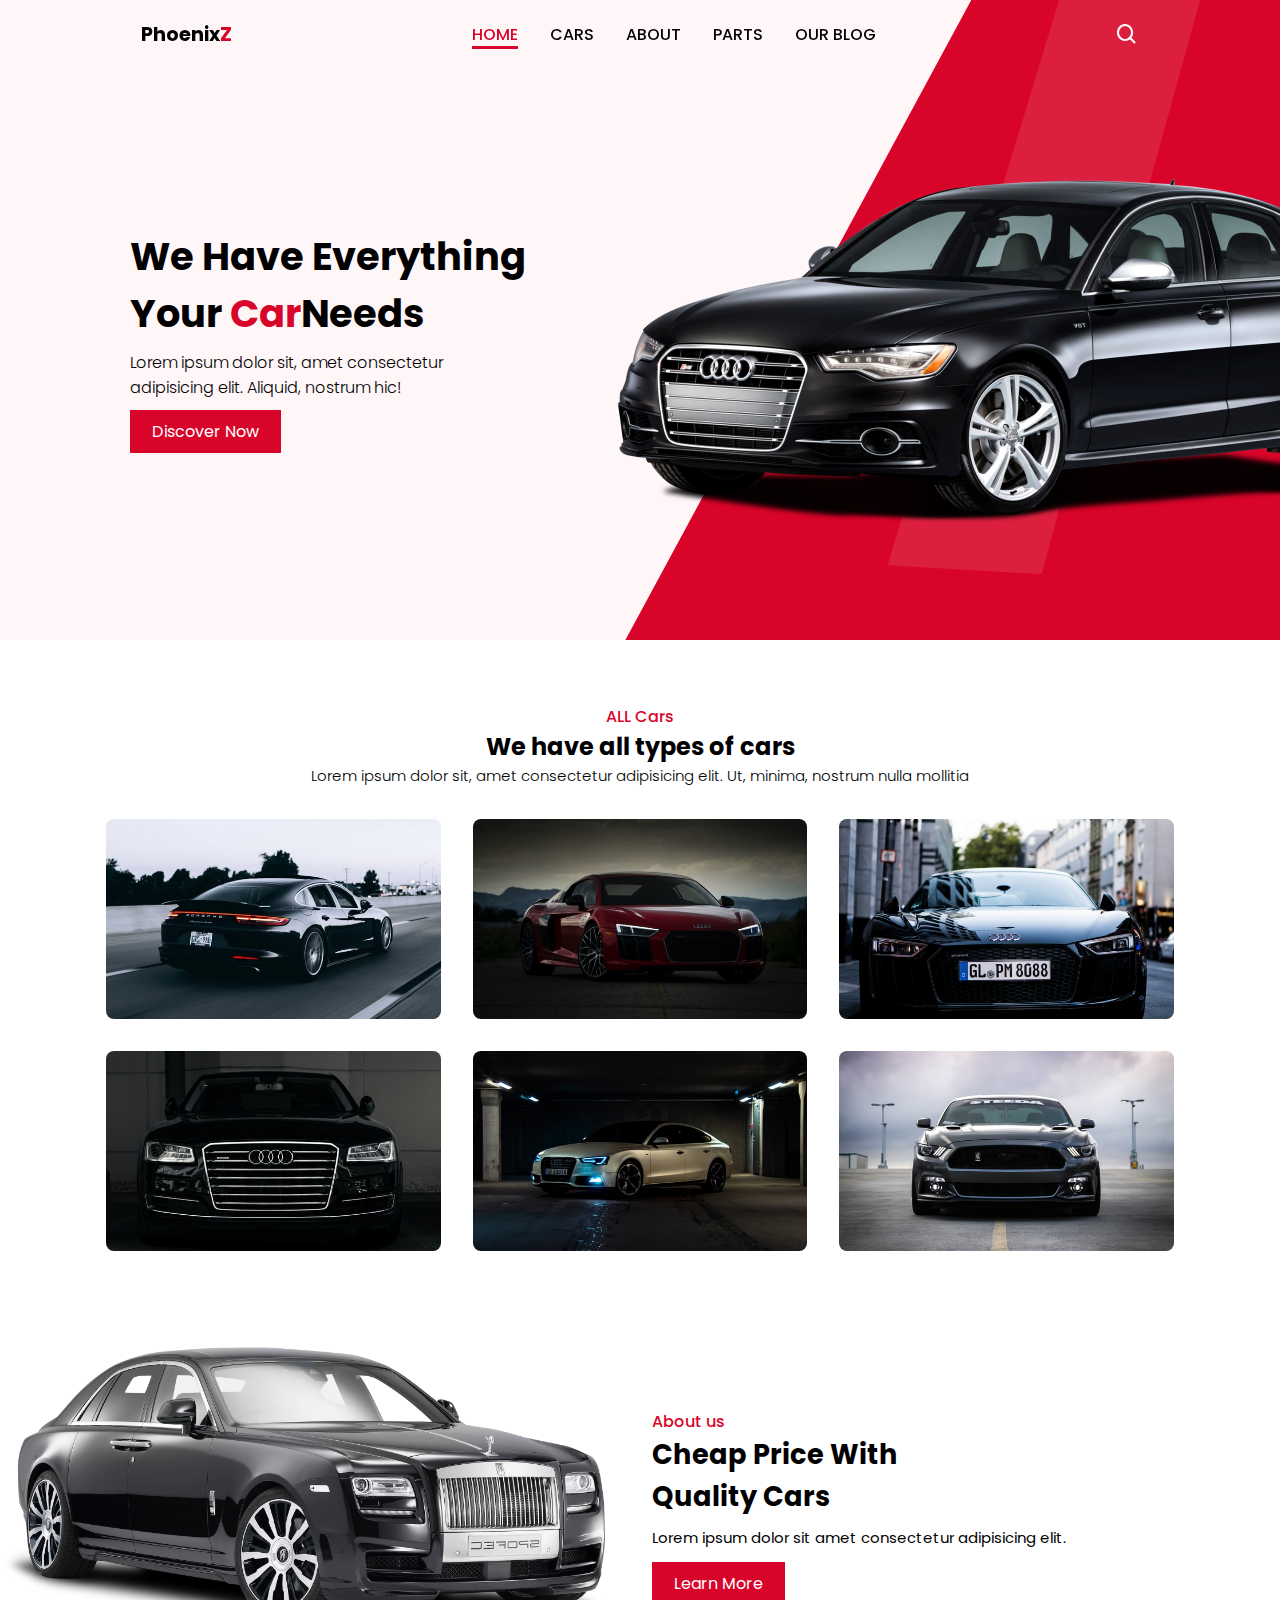
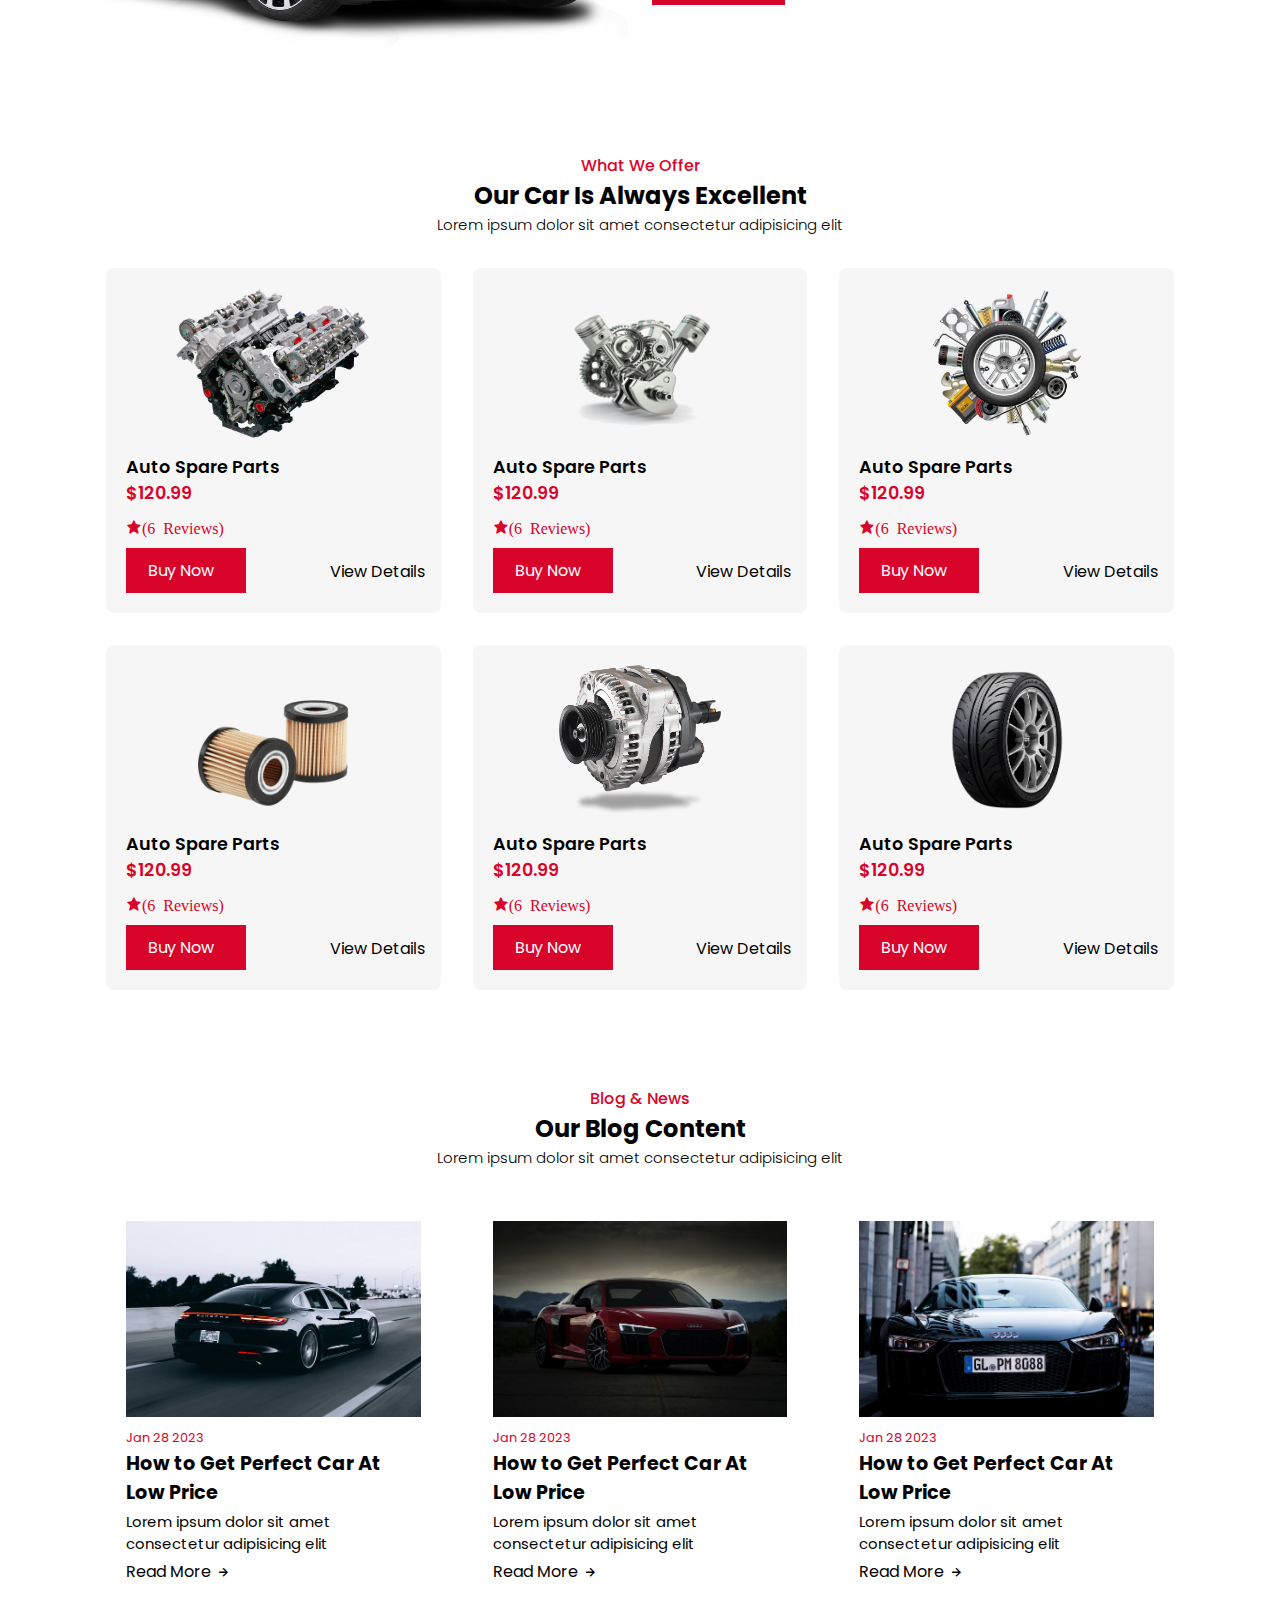
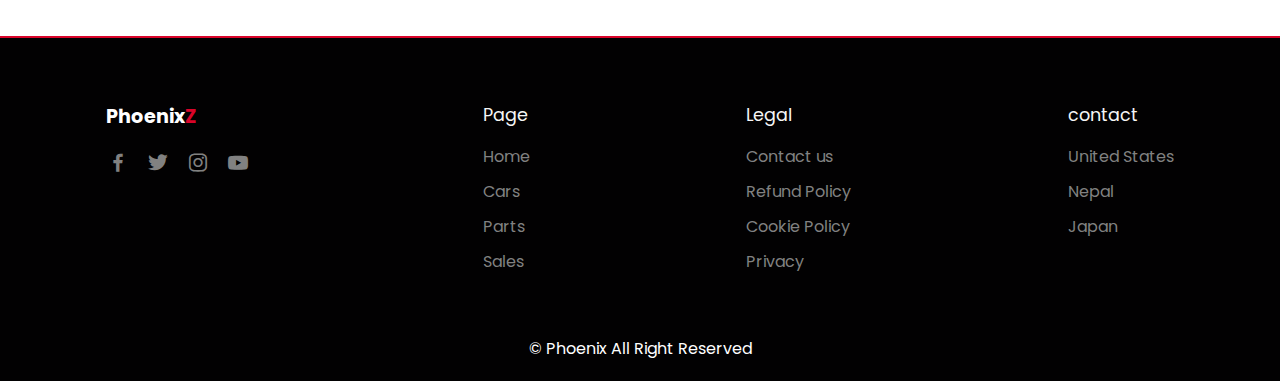
<file: weekly task/html final car website/index.html>
<!DOCTYPE html>
<html lang="en">
<head>
    <meta charset="UTF-8">
    <meta http-equiv="X-UA-Compatible" content="IE=edge">
    <meta name="viewport" content="width=device-width, initial-scale=1.0">
    <title>Car Sale Website</title>
    <!--Link To CSS-->
    <link rel="stylesheet" href="style.css">
    <!--box icon-->
    <link href='https://unpkg.com/boxicons@2.1.4/css/boxicons.min.css' rel='stylesheet'>
</head>
<body>
    <!--Nav Bar-->
    <header>
        <!--Nav Container-->
        <div class="nav container">
            <!--Menu Icon-->
            <i class='bx bx-menu' id="menu-icon"></i>
            <!--Logo-->
            <a href="" class="logo">Phoenix<span>Z</span></a>
            <!--Nav List-->
            <ul class="navbar">
                <li><a href="index.html" class="active">Home</a></li>
                <li><a href="page 2 (cars section).html">Cars</a></li>
                <li><a href="about page3.html">About</a></li>
                <li><a href="parts page4.html">Parts</a></li>
                <li><a href="blog page5.html">Our Blog</a></li>
            </ul>
            <!--Search Icon-->
            <i class='bx bx-search' id="search-icon" ></i>
            <!--search Box-->
            <div class="search-box container">
                <input type="search" name="" id="" placeholder="Search Here....">
            </div>
        </div>
    </header>
    <!--Home-->
    <section class="home" id="home">
        <div class="home-text">
            <h1>We Have Everything <br>Your <span>Car</span>Needs</h1>
            <p>Lorem ipsum dolor sit, amet consectetur <br> adipisicing elit. Aliquid, nostrum hic! </p>
            <!--Home Button-->
            <a href="#" class="btn">Discover Now</a> 
        </div>
    </section>
        <!-- Cars Section-->
        <section class="cars" id="cars">
            <div class="heading">
                <span>ALL Cars</span>
                <h2>We have all types of cars</h2>
                <p>Lorem ipsum dolor sit, amet consectetur adipisicing elit. Ut, minima, nostrum nulla mollitia</p>
            </div>
            <!--Cars Container-->
            <div class="cars-container container">
            <!--Box 1-->
            <div class="box">
                <a href="car1.jpg"><img src="car1.jpg" alt=""></a>
                <h2>Porche Car</h2>
            </div>
            <!--Box 2-->
            <div class="box">
                <a href="car2.jpg"><img src="car2.jpg" alt=""></a>
                <h2>Porche Car</h2>
            </div>
            <!--Box 3-->
            <div class="box">
                <a href="car3.jpg"><img src="car3.jpg" alt=""></a>
                <h2>Porche Car</h2>
            </div>
            <!--Box 4-->
            <div class="box">
                <a href="car4.jpg"><img src="car4.jpg" alt=""></a>
                <h2>Porche Car</h2>
            </div>
            <!--Box 5-->
            <div class="box">
                <a href="car5.jpg"><img src="car5.jpg" alt=""></a>
                <h2>Porche Car</h2>
            </div>
            <!--Box 6-->
            <div class="box">
                <a href="car6.jpg"><img src="car6.jpg" alt=""></a>
                <h2>Porche Car</h2>
            </div>
            </div>
        </section>
    <!--About-->
    <section class="about conatiner" id="about">
        <div class="about-img">
            <img src="about.png" alt="">
        </div>
        <div class="about-text">
            <span>About us</span>
            <h2>Cheap Price With<br>Quality Cars</h2>
            <p>Lorem ipsum dolor sit amet consectetur adipisicing elit.</p>
            <!--About Button-->
            <a href="When it comes to purchasing a car.docx" class="btn">Learn More</a>
        </div>
    </section>
    <!--Parts Section-->
    <section class="parts" id="parts">
        <div class="heading">
            <span>What We Offer</span>
            <h2>Our Car Is Always Excellent</h2>
            <p>Lorem ipsum dolor sit amet consectetur adipisicing elit</p>
        </div>
        <!--Parts Container-->
        <div class="parts-container container">
            <!--Box 1-->
            <div class="box">
                <img src="part1.png" alt="">
                <h3>Auto Spare Parts</h3>
                <span>$120.99</span>
                <i class='bx bxs-star'>(6 Reviews)</i>
                <a href="#" class="btn">Buy Now</a>
                <a href="#" class="details">View Details</a>
            </div>
             <!--Box 2-->
             <div class="box">
                <img src="part2.png" alt="">
                <h3>Auto Spare Parts</h3>
                <span>$120.99</span>
                <i class='bx bxs-star'>(6 Reviews)</i>
                <a href="#" class="btn">Buy Now</a>
                <a href="#" class="details">View Details</a>
            </div>
             <!--Box 3-->
             <div class="box">
                <img src="part3.png" alt="">
                <h3>Auto Spare Parts</h3>
                <span>$120.99</span>
                <i class='bx bxs-star'>(6 Reviews)</i>
                <a href="#" class="btn">Buy Now</a>
                <a href="#" class="details">View Details</a>
            </div>
             <!--Box 4-->
             <div class="box">
                <img src="part4.png" alt="">
                <h3>Auto Spare Parts</h3>
                <span>$120.99</span>
                <i class='bx bxs-star'>(6 Reviews)</i>
                <a href="#" class="btn">Buy Now</a>
                <a href="#" class="details">View Details</a>
            </div>
             <!--Box 5-->
             <div class="box">
                <img src="part5.png" alt="">
                <h3>Auto Spare Parts</h3>
                <span>$120.99</span>
                <i class='bx bxs-star'>(6 Reviews)</i>
                <a href="#" class="btn">Buy Now</a>
                <a href="#" class="details">View Details</a>
            </div>
             <!--Box 6-->
             <div class="box">
                <img src="part6.png" alt="">
                <h3>Auto Spare Parts</h3>
                <span>$120.99</span>
                <i class='bx bxs-star'>(6 Reviews)</i>
                <a href="#" class="btn">Buy Now</a>
                <a href="#" class="details">View Details</a>
            </div>
        </div>
    </section>
    <!--Blog Container-->
    <section class="blog" id="blog">
        <div class="heading">
            <span>Blog & News</span>
            <h2>Our Blog Content</h2>
            <p>Lorem ipsum dolor sit amet consectetur adipisicing elit</p>
        </div>
        <!--Blog Container-->
        <div class="blog-container container">
            <!--  Box 1 -->
            <div class="box">
                <img src="car1.jpg" alt="">
                <span>Jan 28 2023</span>
                <h3>How to Get Perfect Car At Low Price</h3>
                <p>Lorem ipsum dolor sit amet consectetur adipisicing elit</p>
                <a href="#" class="blog-btn">Read More<i class='bx bx-right-arrow-alt'></i></a>
            </div>
            <!--  Box 2 -->
            <div class="box">
                <img src="car2.jpg" alt="">
                <span>Jan 28 2023</span>
                <h3>How to Get Perfect Car At Low Price</h3>
                <p>Lorem ipsum dolor sit amet consectetur adipisicing elit</p>
                <a href="#" class="blog-btn">Read More<i class='bx bx-right-arrow-alt'></i></a>
            </div>
            <!--  Box 3 -->
            <div class="box">
                <img src="car3.jpg" alt="">
                <span>Jan 28 2023</span>
                <h3>How to Get Perfect Car At Low Price</h3>
                <p>Lorem ipsum dolor sit amet consectetur adipisicing elit</p>
                <a href="#" class="blog-btn">Read More<i class='bx bx-right-arrow-alt'></i></a>
            </div>
        </div>
    </section>
    <!--Footer-->
    <section class="footer">
        <div class="footer-container container">
            <div class="footer-box">
                <a href="#" class="logo">Phoenix<span>Z</span></a>
                <div class="social">
                    <a href="https://www.facebook.com/"><i class='bx bxl-facebook'></i></a>
                    <a href="https://www.twitter.com/"><i class='bx bxl-twitter'></i></a>
                    <a href="https://www.instagram.com/"><i class='bx bxl-instagram'></i></a>
                    <a href="https://www.youtube.com/"><i class='bx bxl-youtube'></i></a>
                </div>
            </div>
            <div class="footer-box">
                <h3>Page</h3>
                <a href="index.html">Home</a>
                <a href="page 2 (cars section).html">Cars</a>
                <a href="parts page4.html">Parts</a>
                <a href="#">Sales</a>
            </div>
            <div class="footer-box">
                <h3>Legal</h3>
                <a href="contact.html">Contact us</a>
                <a href="#">Refund Policy</a>
                <a href="#">Cookie Policy</a>
                <a href="#">Privacy</a>
            </div>
            <div class="footer-box">
                <h3>contact</h3>
                <p>United States</p>
                <p>Nepal</p>
                <p>Japan</p>
            </div>
        </div>
    </section>
    <!--copyright-->
    <div class="copyright">
        <p>&#169; Phoenix All Right Reserved</p>
    </div>
    <!--Link to Js-->
    <script src="main.js"></script>
</body>
</html>
</file>
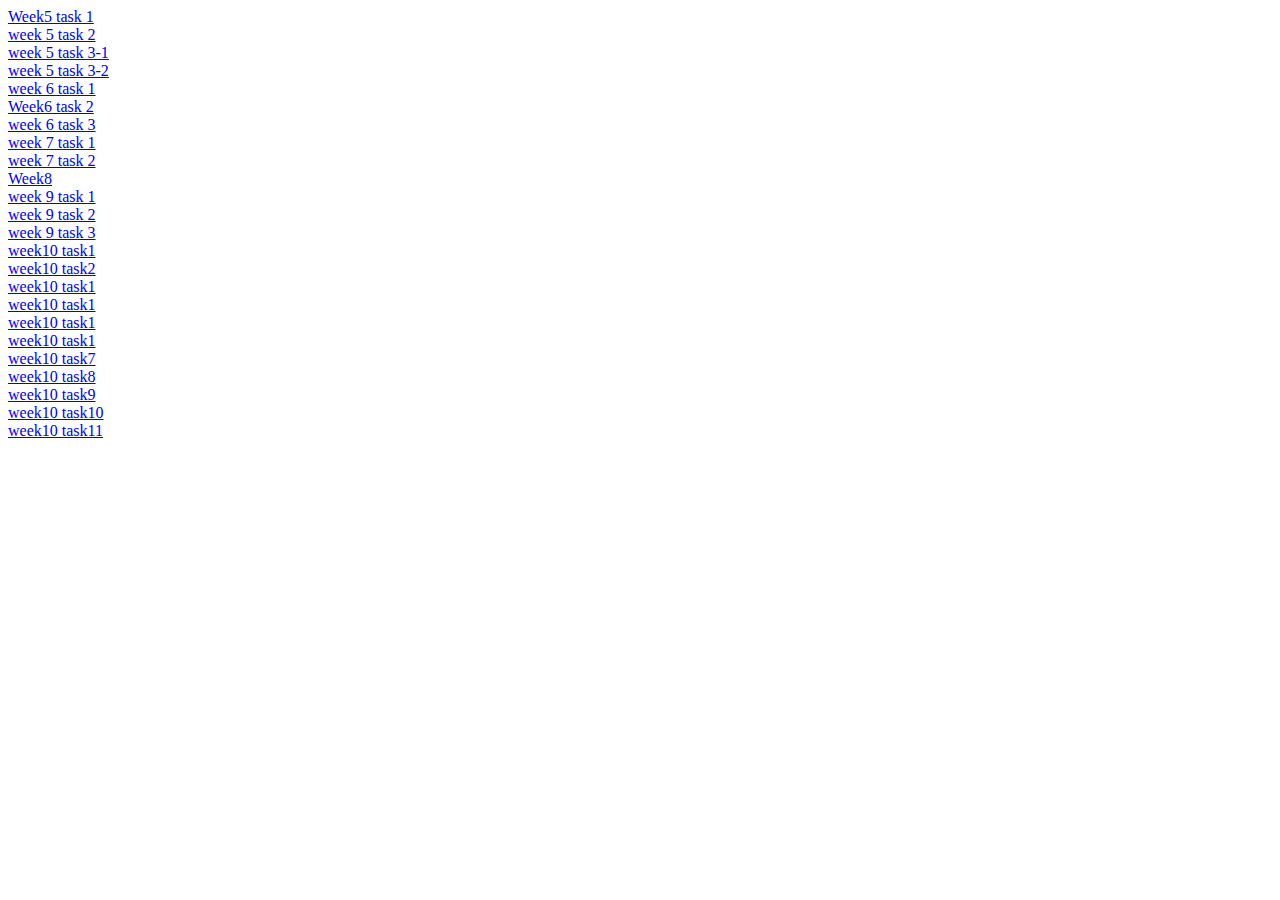
<file: weekly task/html assignment/week task/index.html>
<!DOCTYPE html>
<html lang="en">

<head>
    <meta charset="UTF-8">
    <meta http-equiv="X-UA-Compatible" content="IE=edge">
    <meta name="viewport" content="width=device-width, initial-scale=1.0">
    <title>Index</title>
</head>

<body>
    <a href="week 5 task 1.html">Week5 task 1</a><br>
    <a href="week 5 task 2.html">week 5 task 2</a><br>
    <a href="week 5 task 3-1.html">week 5 task 3-1</a><br>
    <a href="week 5 task 3-2.html">week 5 task 3-2</a><br>
    <a href="week 6 task 1.html">week 6 task 1</a><br>
    <a href="week 6 task 2.html">Week6 task 2</a><br>
    <a href="week 6 task 3.html">week 6 task 3</a><br>
    <a href="week 7 task 1.html">week 7 task 1</a><br>
    <a href="week 7 task 2.html">week 7 task 2</a><br>
    <a href="week 8 task 1.html">Week8</a><br>
    <a href="week 9 task 1.html">week 9 task 1</a><br>
    <a href="week 9 task 2.html">week 9 task 2</a><br>
    <a href="week 9 task 3.html">week 9 task 3</a><br>
    <a href="week10 task1.html">week10 task1</a><br>
    <a href="week10 task2.html">week10 task2</a><br>
    <a href="week10 task3.html">week10 task1</a><br>
    <a href="week10 task4.html">week10 task1</a><br>
    <a href="week10 task5.html">week10 task1</a><br>
    <a href="week10 task6.html">week10 task1</a><br>
    <a href="week10 task7.html">week10 task7</a><br>
    <a href="week10 task8.html">week10 task8</a><br>
    <a href="week10 task9.html">week10 task9</a><br>
    <a href="week10 task10.html">week10 task10</a><br>
    <a href="week10 task11.html">week10 task11</a><br>
</body>

</html>
</file>
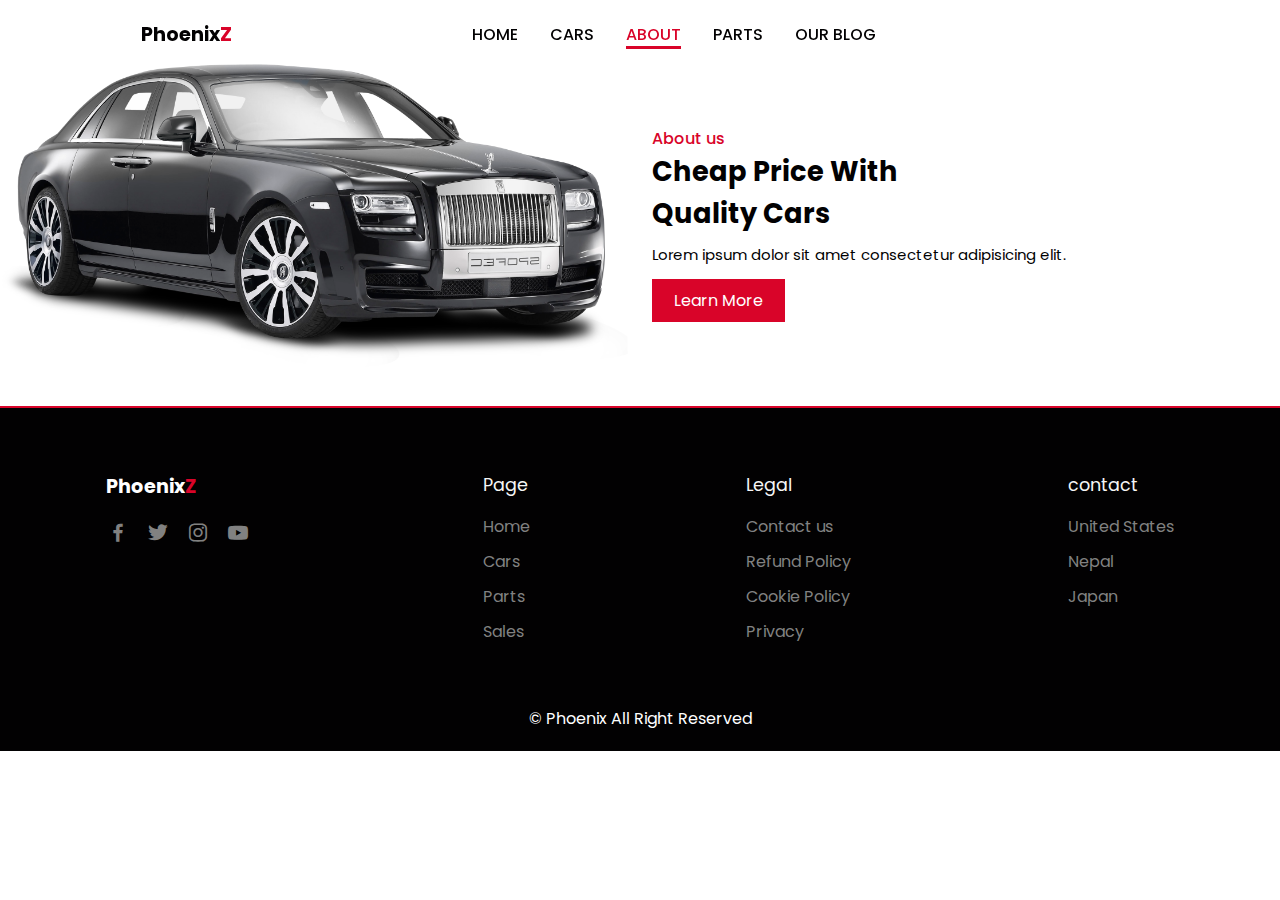
<file: weekly task/html final car website/about page3.html>
<!DOCTYPE html>
<html lang="en">
<head>
    <meta charset="UTF-8">
    <meta http-equiv="X-UA-Compatible" content="IE=edge">
    <meta name="viewport" content="width=device-width, initial-scale=1.0">
    <title>Car Sale Website</title>
    <!--Link To CSS-->
    <link rel="stylesheet" href="style.css">
    <!--box icon-->
    <link href='https://unpkg.com/boxicons@2.1.4/css/boxicons.min.css' rel='stylesheet'>
</head>
<body>
     <!--Nav Bar-->
     <header>
        <!--Nav Container-->
        <div class="nav container">
            <!--Menu Icon-->
            <i class='bx bx-menu' id="menu-icon"></i>
            <!--Logo-->
            <a href="#" class="logo">Phoenix<span>Z</span></a>
            <!--Nav List-->
            <ul class="navbar">
                <li><a href="index.html">Home</a></li>
                <li><a href="page 2 (cars section).html">Cars</a></li>
                <li><a href="about page3.html" class="active">About</a></li>
                <li><a href="parts page4.html">Parts</a></li>
                <li><a href="blog page5.html">Our Blog</a></li>
            </ul>
            <!--Search Icon-->
            <i class='bx bx-search' id="search-icon" ></i>
            <!--search Box-->
            <div class="search-box container">
                <input type="search" name="" id="" placeholder="Search Here....">
            </div>
        </div>
    </header>
    <!--About-->
    <section class="about conatiner" id="about">
        <div class="about-img">
            <img src="about.png" alt="">
        </div>
        <div class="about-text">
            <span>About us</span>
            <h2>Cheap Price With<br>Quality Cars</h2>
            <p>Lorem ipsum dolor sit amet consectetur adipisicing elit.</p>
            <!--About Button-->
            <a href="When it comes to purchasing a car.docx" class="btn">Learn More</a>
        </div>
    </section>
     <!--Footer-->
     <section class="footer">
        <div class="footer-container container">
            <div class="footer-box">
                <a href="#" class="logo">Phoenix<span>Z</span></a>
                <div class="social">
                    <a href="https://www.facebook.com/"><i class='bx bxl-facebook'></i></a>
                    <a href="https://www.twitter.com/"><i class='bx bxl-twitter'></i></a>
                    <a href="https://www.instagram.com/"><i class='bx bxl-instagram'></i></a>
                    <a href="https://www.youtube.com/"><i class='bx bxl-youtube'></i></a>
                </div>
            </div>
            <div class="footer-box">
                <h3>Page</h3>
                <a href="index.html">Home</a>
                <a href="page 2 (cars section).html">Cars</a>
                <a href="parts page4.html">Parts</a>
                <a href="#">Sales</a>
            </div>
            <div class="footer-box">
                <h3>Legal</h3>
                <a href="contact.html">Contact us</a>
                <a href="#">Refund Policy</a>
                <a href="#">Cookie Policy</a>
                <a href="#">Privacy</a>
            </div>
            <div class="footer-box">
                <h3>contact</h3>
                <p>United States</p>
                <p>Nepal</p>
                <p>Japan</p>
            </div>
        </div>
    </section>
    <!--copyright-->
    <div class="copyright">
        <p>&#169; Phoenix All Right Reserved</p>
    </div>
    <!--Link to Js-->
    <script src="main.js"></script>
</body>
</html>
</file>
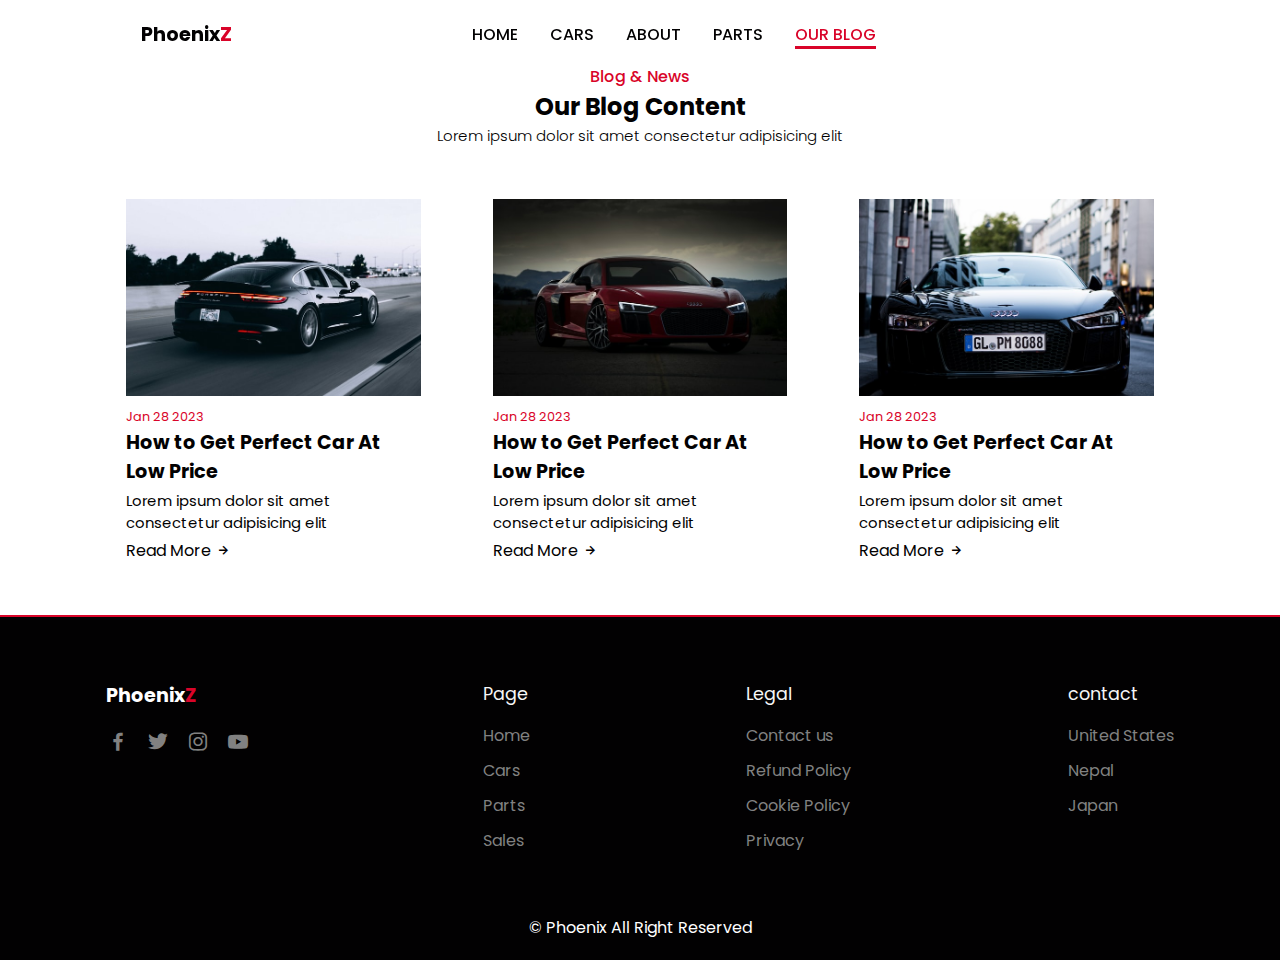
<file: weekly task/html final car website/blog page5.html>
<!DOCTYPE html>
<html lang="en">
<head>
    <meta charset="UTF-8">
    <meta http-equiv="X-UA-Compatible" content="IE=edge">
    <meta name="viewport" content="width=device-width, initial-scale=1.0">
    <title>Car Sale Website</title>
    <!--Link To CSS-->
    <link rel="stylesheet" href="style.css">
    <!--box icon-->
    <link href='https://unpkg.com/boxicons@2.1.4/css/boxicons.min.css' rel='stylesheet'>
</head>
<body>
     <!--Nav Bar-->
     <header>
        <!--Nav Container-->
        <div class="nav container">
            <!--Menu Icon-->
            <i class='bx bx-menu' id="menu-icon"></i>
            <!--Logo-->
            <a href="#" class="logo">Phoenix<span>Z</span></a>
            <!--Nav List-->
            <ul class="navbar">
                <li><a href="index.html">Home</a></li>
                <li><a href="page 2 (cars section).html">Cars</a></li>
                <li><a href="about page3.html">About</a></li>
                <li><a href="parts page4.html">Parts</a></li>
                <li><a href="blog page5.html" class="active">Our Blog</a></li>
            </ul>
            <!--Search Icon-->
            <i class='bx bx-search' id="search-icon" ></i>
            <!--search Box-->
            <div class="search-box container">
                <input type="search" name="" id="" placeholder="Search Here....">
            </div>
        </div>
    </header>
    <!--Blog Container-->
    <section class="blog" id="blog">
        <div class="heading">
            <span>Blog & News</span>
            <h2>Our Blog Content</h2>
            <p>Lorem ipsum dolor sit amet consectetur adipisicing elit</p>
        </div>
        <!--Blog Container-->
        <div class="blog-container container">
            <!--  Box 1 -->
            <div class="box">
                <img src="car1.jpg" alt="">
                <span>Jan 28 2023</span>
                <h3>How to Get Perfect Car At Low Price</h3>
                <p>Lorem ipsum dolor sit amet consectetur adipisicing elit</p>
                <a href="#" class="blog-btn">Read More<i class='bx bx-right-arrow-alt'></i></a>
            </div>
            <!--  Box 2 -->
            <div class="box">
                <img src="car2.jpg" alt="">
                <span>Jan 28 2023</span>
                <h3>How to Get Perfect Car At Low Price</h3>
                <p>Lorem ipsum dolor sit amet consectetur adipisicing elit</p>
                <a href="#" class="blog-btn">Read More<i class='bx bx-right-arrow-alt'></i></a>
            </div>
            <!--  Box 3 -->
            <div class="box">
                <img src="car3.jpg" alt="">
                <span>Jan 28 2023</span>
                <h3>How to Get Perfect Car At Low Price</h3>
                <p>Lorem ipsum dolor sit amet consectetur adipisicing elit</p>
                <a href="#" class="blog-btn">Read More<i class='bx bx-right-arrow-alt'></i></a>
            </div>
        </div>
    </section>
    <!--Footer-->
    <section class="footer">
        <div class="footer-container container">
            <div class="footer-box">
                <a href="#" class="logo">Phoenix<span>Z</span></a>
                <div class="social">
                    <a href="https://www.facebook.com/"><i class='bx bxl-facebook'></i></a>
                    <a href="https://www.twitter.com/"><i class='bx bxl-twitter'></i></a>
                    <a href="https://www.instagram.com/"><i class='bx bxl-instagram'></i></a>
                    <a href="https://www.youtube.com/"><i class='bx bxl-youtube'></i></a>
                </div>
            </div>
            <div class="footer-box">
                <h3>Page</h3>
                <a href="index.html">Home</a>
                <a href="page 2 (cars section).html">Cars</a>
                <a href="parts page4.html">Parts</a>
                <a href="#">Sales</a>
            </div>
            <div class="footer-box">
                <h3>Legal</h3>
                <a href="contact.html">Contact us</a>
                <a href="#">Refund Policy</a>
                <a href="#">Cookie Policy</a>
                <a href="#">Privacy</a>
            </div>
            <div class="footer-box">
                <h3>contact</h3>
                <p>United States</p>
                <p>Nepal</p>
                <p>Japan</p>
            </div>
        </div>
    </section>
    <!--copyright-->
    <div class="copyright">
        <p>&#169; Phoenix All Right Reserved</p>
    </div>
    <!--Link to Js-->
    <script src="main.js"></script>
</body>
</html>
</file>
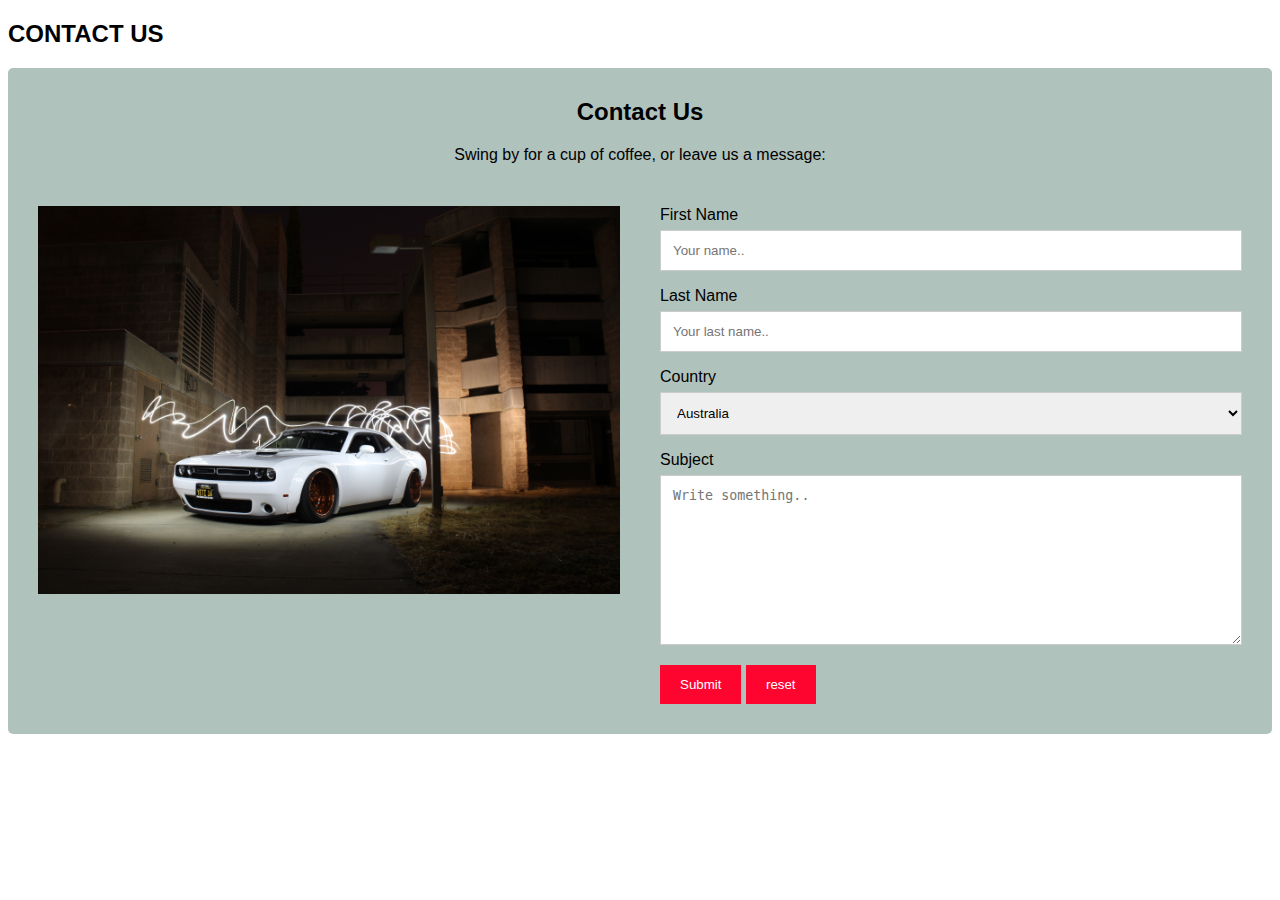
<file: weekly task/html final car website/contact.html>
<!DOCTYPE html>
<html>
<head>
<meta name="viewport" content="width=device-width, initial-scale=1">
 <!--Link To CSS-->
 <link rel="stylesheet" href="style conatct.css">
</head>
<body>

<h2>CONTACT US</h2>

<div class="container">
  <div style="text-align:center">
    <h2>Contact Us</h2>
    <p>Swing by for a cup of coffee, or leave us a message:</p>
  </div>
  <div class="row">
    <div class="column">
      <img src="pexels-cesar-perez-733745.jpg" style="width:100%">
    </div>
    <div class="column">
      <form action="/action_page.php">
        <label for="fname">First Name</label>
        <input type="text" id="fname" name="firstname" placeholder="Your name..">
        <label for="lname">Last Name</label>
        <input type="text" id="lname" name="lastname" placeholder="Your last name..">
        <label for="country">Country</label>
        <select id="country" name="country">
          <option value="australia">Australia</option>
          <option value="Nepal">Nepal</option>
          <option value="usa">USA</option>
        </select>
        <label for="subject">Subject</label>
        <textarea id="subject" name="subject" placeholder="Write something.." style="height:170px"></textarea>
        <input type="submit" value="Submit">
        <input type="reset" value="reset">
      </form>
    </div>
  </div>
</div>

</body>
</html>
</file>
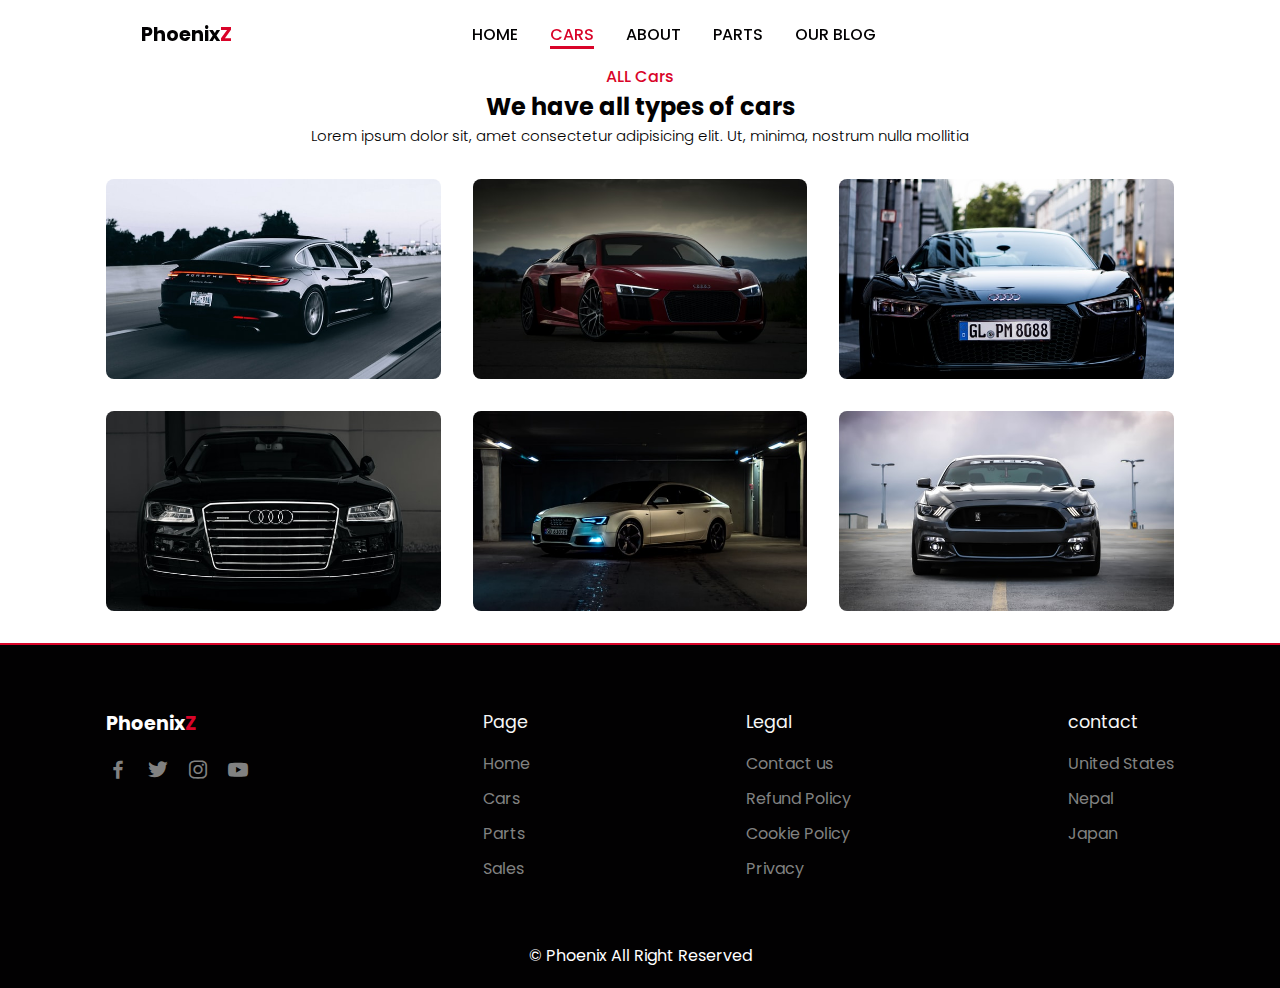
<file: weekly task/html final car website/page 2 (cars section).html>
<!DOCTYPE html>
<html lang="en">
<head>
    <meta charset="UTF-8">
    <meta http-equiv="X-UA-Compatible" content="IE=edge">
    <meta name="viewport" content="width=device-width, initial-scale=1.0">
    <title>Car Sale Website</title>
    <!--Link To CSS-->
    <link rel="stylesheet" href="style.css">
    <!--box icon-->
    <link href='https://unpkg.com/boxicons@2.1.4/css/boxicons.min.css' rel='stylesheet'>
</head>
<body>
     <!--Nav Bar-->
     <header>
        <!--Nav Container-->
        <div class="nav container">
            <!--Menu Icon-->
            <i class='bx bx-menu' id="menu-icon"></i>
            <!--Logo-->
            <a href="#" class="logo">Phoenix<span>Z</span></a>
            <!--Nav List-->
            <ul class="navbar">
                <li><a href="index.html">Home</a></li>
                <li><a href="page 2 (cars section).html" class="active">Cars</a></li>
                <li><a href="about page3.html">About</a></li>
                <li><a href="parts page4.html">Parts</a></li>
                <li><a href="blog page5.html">Our Blog</a></li>
            </ul>
            <!--Search Icon-->
            <i class='bx bx-search' id="search-icon" ></i>
            <!--search Box-->
            <div class="search-box container">
                <input type="search" name="" id="" placeholder="Search Here....">
            </div>
        </div>
    </header>
    <!-- Cars Section-->
    <section class="cars" id="cars">
        <div class="heading">
            <span>ALL Cars</span>
            <h2>We have all types of cars</h2>
            <p>Lorem ipsum dolor sit, amet consectetur adipisicing elit. Ut, minima, nostrum nulla mollitia</p>
        </div>
        <!--Cars Container-->
        <div class="cars-container container">
        <!--Box 1-->
        <div class="box">
            <a href="car1.jpg"><img src="car1.jpg" alt=""></a>
            <h2>Porche Car</h2>
        </div>
        <!--Box 2-->
        <div class="box">
            <a href="car2.jpg"><img src="car2.jpg" alt=""></a>
            <h2>Porche Car</h2>
        </div>
        <!--Box 3-->
        <div class="box">
            <a href="car3.jpg"><img src="car3.jpg" alt=""></a>
            <h2>Porche Car</h2>
        </div>
        <!--Box 4-->
        <div class="box">
            <a href="car4.jpg"><img src="car4.jpg" alt=""></a>
            <h2>Porche Car</h2>
        </div>
        <!--Box 5-->
        <div class="box">
            <a href="car5.jpg"><img src="car5.jpg" alt=""></a>
            <h2>Porche Car</h2>
        </div>
        <!--Box 6-->
        <div class="box">
            <a href="car6.jpg"><img src="car6.jpg" alt=""></a>
            <h2>Porche Car</h2>
        </div>
        </div>
    </section>
     <!--Footer-->
     <section class="footer">
        <div class="footer-container container">
            <div class="footer-box">
                <a href="#" class="logo">Phoenix<span>Z</span></a>
                <div class="social">
                    <a href="https://www.facebook.com/"><i class='bx bxl-facebook'></i></a>
                    <a href="https://www.twitter.com/"><i class='bx bxl-twitter'></i></a>
                    <a href="https://www.instagram.com/"><i class='bx bxl-instagram'></i></a>
                    <a href="https://www.youtube.com/"><i class='bx bxl-youtube'></i></a>
                </div>
            </div>
            <div class="footer-box">
                <h3>Page</h3>
                <a href="index.html">Home</a>
                <a href="page 2 (cars section).html">Cars</a>
                <a href="parts page4.html">Parts</a>
                <a href="#">Sales</a>
            </div>
            <div class="footer-box">
                <h3>Legal</h3>
                <a href="contact.html">Contact us</a>
                <a href="#">Refund Policy</a>
                <a href="#">Cookie Policy</a>
                <a href="#">Privacy</a>
            </div>
            <div class="footer-box">
                <h3>contact</h3>
                <p>United States</p>
                <p>Nepal</p>
                <p>Japan</p>
            </div>
        </div>
    </section>
    <!--copyright-->
    <div class="copyright">
        <p>&#169; Phoenix All Right Reserved</p>
    </div>
    <!--Link to Js-->
    <script src="main.js"></script>
</body>
</html>
</file>
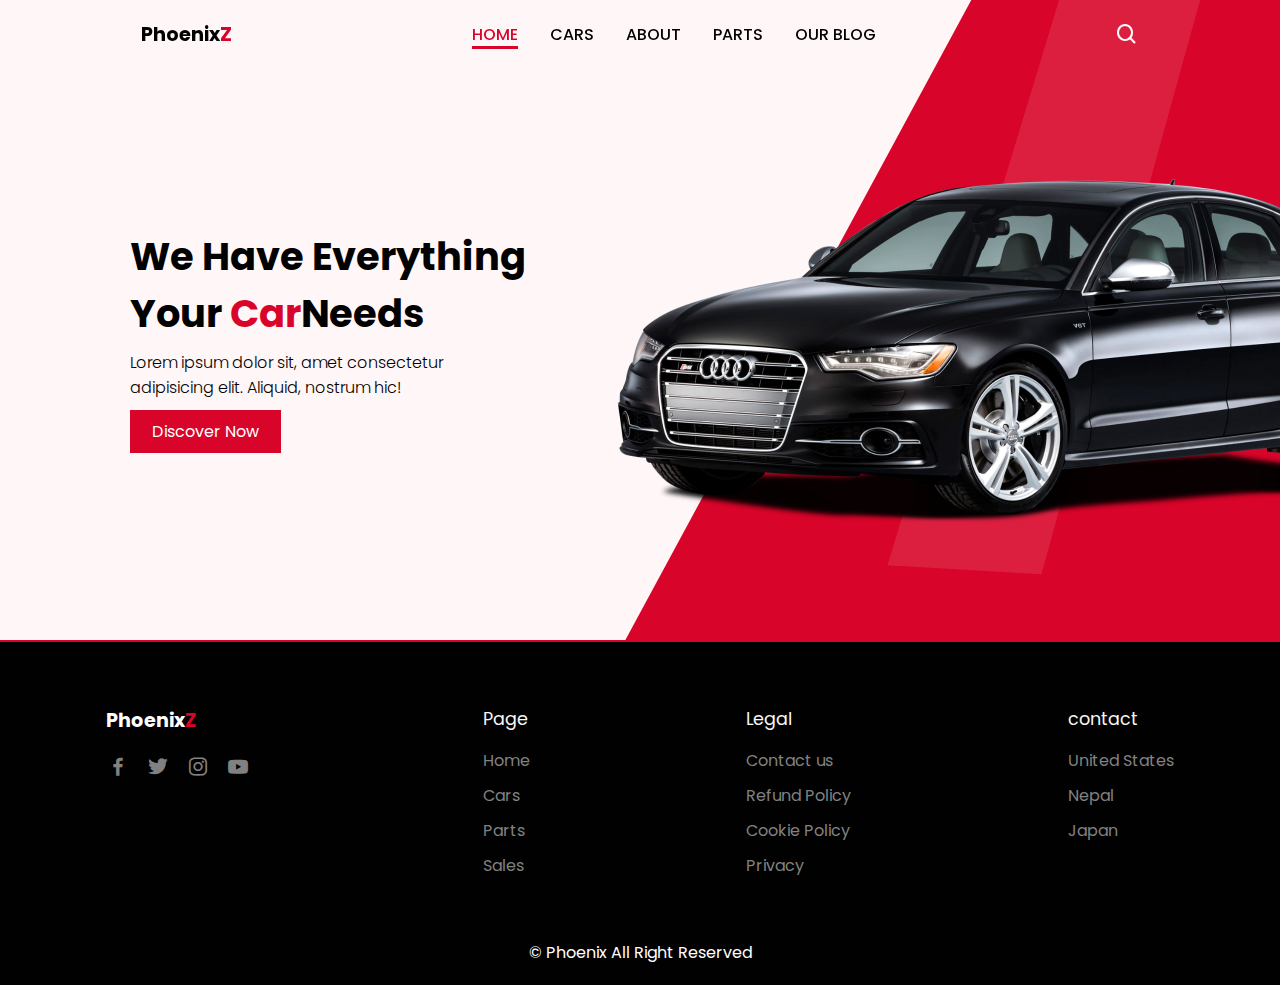
<file: weekly task/html final car website/page1(home).html>
<!DOCTYPE html>
<html lang="en">
<head>
    <meta charset="UTF-8">
    <meta http-equiv="X-UA-Compatible" content="IE=edge">
    <meta name="viewport" content="width=device-width, initial-scale=1.0">
    <title>Car Sale Website</title>
    <!--Link To CSS-->
    <link rel="stylesheet" href="style.css">
    <!--box icon-->
    <link href='https://unpkg.com/boxicons@2.1.4/css/boxicons.min.css' rel='stylesheet'>
</head>
<body>
    <!DOCTYPE html>
<html lang="en">
<head>
    <meta charset="UTF-8">
    <meta http-equiv="X-UA-Compatible" content="IE=edge">
    <meta name="viewport" content="width=device-width, initial-scale=1.0">
    <title>Car Sale Website</title>
    <!--Link To CSS-->
    <link rel="stylesheet" href="style.css">
    <!--box icon-->
    <link href='https://unpkg.com/boxicons@2.1.4/css/boxicons.min.css' rel='stylesheet'>
</head>
<body>
    <!--Nav Bar-->
    <header>
        <!--Nav Container-->
        <div class="nav container">
            <!--Menu Icon-->
            <i class='bx bx-menu' id="menu-icon"></i>
            <!--Logo-->
            <a href="#" class="logo">Phoenix<span>Z</span></a>
            <!--Nav List-->
            <ul class="navbar">
                <li><a href="index.html" class="active">Home</a></li>
                <li><a href="page 2 (cars section).html">Cars</a></li>
                <li><a href="about page3.html">About</a></li>
                <li><a href="parts page4.html">Parts</a></li>
                <li><a href="blog page5.html">Our Blog</a></li>
            </ul>
            <!--Search Icon-->
            <i class='bx bx-search' id="search-icon" ></i>
            <!--search Box-->
            <div class="search-box container">
                <input type="search" name="" id="" placeholder="Search Here....">
            </div>
        </div>
    </header>
    <!--Home-->
    <section class="home" id="home">
        <div class="home-text">
            <h1>We Have Everything <br>Your <span>Car</span>Needs</h1>
            <p>Lorem ipsum dolor sit, amet consectetur <br> adipisicing elit. Aliquid, nostrum hic! </p>
            <!--Home Button-->
            <a href="page 2 (cars section).html" class="btn">Discover Now</a> 
        </div>
    </section>
     <!--Footer-->
     <section class="footer">
        <div class="footer-container container">
            <div class="footer-box">
                <a href="#" class="logo">Phoenix<span>Z</span></a>
                <div class="social">
                    <a href="https://www.facebook.com/"><i class='bx bxl-facebook'></i></a>
                    <a href="https://www.twitter.com/"><i class='bx bxl-twitter'></i></a>
                    <a href="https://www.instagram.com/"><i class='bx bxl-instagram'></i></a>
                    <a href="https://www.youtube.com/"><i class='bx bxl-youtube'></i></a>
                </div>
            </div>
            <div class="footer-box">
                <h3>Page</h3>
                <a href="index.html">Home</a>
                <a href="page 2 (cars section).html">Cars</a>
                <a href="parts page4.html">Parts</a>
                <a href="#">Sales</a>
            </div>
            <div class="footer-box">
                <h3>Legal</h3>
                <a href="contact.html">Contact us</a>
                <a href="#">Refund Policy</a>
                <a href="#">Cookie Policy</a>
                <a href="#">Privacy</a>
            </div>
            <div class="footer-box">
                <h3>contact</h3>
                <p>United States</p>
                <p>Nepal</p>
                <p>Japan</p>
            </div>
        </div>
    </section>
    <!--copyright-->
    <div class="copyright">
        <p>&#169; Phoenix All Right Reserved</p>
    </div>
    <!--Link to Js-->
    <script src="main.js"></script>
</body>
</html>
</file>
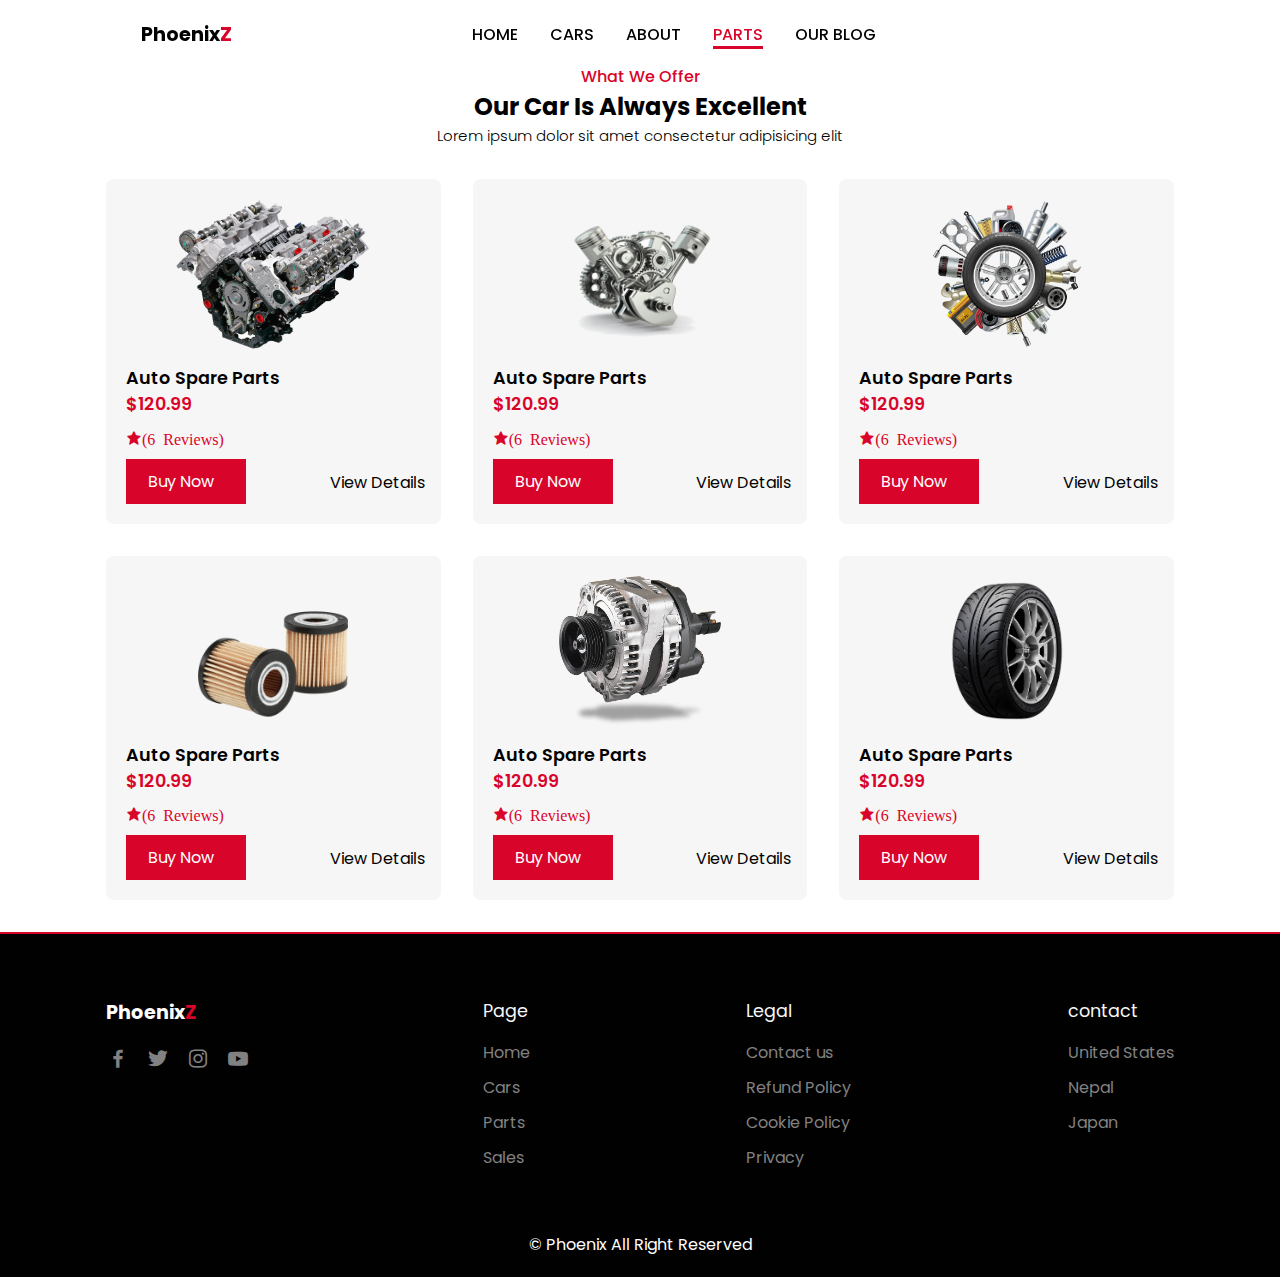
<file: weekly task/html final car website/parts page4.html>
<!DOCTYPE html>
<html lang="en">
<head>
    <meta charset="UTF-8">
    <meta http-equiv="X-UA-Compatible" content="IE=edge">
    <meta name="viewport" content="width=device-width, initial-scale=1.0">
    <title>Car Sale Website</title>
    <!--Link To CSS-->
    <link rel="stylesheet" href="style.css">
    <!--box icon-->
    <link href='https://unpkg.com/boxicons@2.1.4/css/boxicons.min.css' rel='stylesheet'>
</head>
<body>
     <!--Nav Bar-->
     <header>
        <!--Nav Container-->
        <div class="nav container">
            <!--Menu Icon-->
            <i class='bx bx-menu' id="menu-icon"></i>
            <!--Logo-->
            <a href="#" class="logo">Phoenix<span>Z</span></a>
            <!--Nav List-->
            <ul class="navbar">
                <li><a href="index.html">Home</a></li>
                <li><a href="page 2 (cars section).html">Cars</a></li>
                <li><a href="about page3.html">About</a></li>
                <li><a href="parts page4.html" class="active">Parts</a></li>
                <li><a href="blog page5.html">Our Blog</a></li>
            </ul>
            <!--Search Icon-->
            <i class='bx bx-search' id="search-icon" ></i>
            <!--search Box-->
            <div class="search-box container">
                <input type="search" name="" id="" placeholder="Search Here....">
            </div>
        </div>
    </header>
     <!--Parts Section-->
     <section class="parts" id="parts">
        <div class="heading">
            <span>What We Offer</span>
            <h2>Our Car Is Always Excellent</h2>
            <p>Lorem ipsum dolor sit amet consectetur adipisicing elit</p>
        </div>
        <!--Parts Container-->
        <div class="parts-container container">
            <!--Box 1-->
            <div class="box">
                <img src="part1.png" alt="">
                <h3>Auto Spare Parts</h3>
                <span>$120.99</span>
                <i class='bx bxs-star'>(6 Reviews)</i>
                <a href="#" class="btn">Buy Now</a>
                <a href="#" class="details">View Details</a>
            </div>
             <!--Box 2-->
             <div class="box">
                <img src="part2.png" alt="">
                <h3>Auto Spare Parts</h3>
                <span>$120.99</span>
                <i class='bx bxs-star'>(6 Reviews)</i>
                <a href="#" class="btn">Buy Now</a>
                <a href="#" class="details">View Details</a>
            </div>
             <!--Box 3-->
             <div class="box">
                <img src="part3.png" alt="">
                <h3>Auto Spare Parts</h3>
                <span>$120.99</span>
                <i class='bx bxs-star'>(6 Reviews)</i>
                <a href="#" class="btn">Buy Now</a>
                <a href="#" class="details">View Details</a>
            </div>
             <!--Box 4-->
             <div class="box">
                <img src="part4.png" alt="">
                <h3>Auto Spare Parts</h3>
                <span>$120.99</span>
                <i class='bx bxs-star'>(6 Reviews)</i>
                <a href="#" class="btn">Buy Now</a>
                <a href="#" class="details">View Details</a>
            </div>
             <!--Box 5-->
             <div class="box">
                <img src="part5.png" alt="">
                <h3>Auto Spare Parts</h3>
                <span>$120.99</span>
                <i class='bx bxs-star'>(6 Reviews)</i>
                <a href="#" class="btn">Buy Now</a>
                <a href="#" class="details">View Details</a>
            </div>
             <!--Box 6-->
             <div class="box">
                <img src="part6.png" alt="">
                <h3>Auto Spare Parts</h3>
                <span>$120.99</span>
                <i class='bx bxs-star'>(6 Reviews)</i>
                <a href="#" class="btn">Buy Now</a>
                <a href="#" class="details">View Details</a>
            </div>
        </div>
    </section>
     <!--Footer-->
     <section class="footer">
        <div class="footer-container container">
            <div class="footer-box">
                <a href="#" class="logo">Phoenix<span>Z</span></a>
                <div class="social">
                    <a href="https://www.facebook.com/"><i class='bx bxl-facebook'></i></a>
                    <a href="https://www.twitter.com/"><i class='bx bxl-twitter'></i></a>
                    <a href="https://www.instagram.com/"><i class='bx bxl-instagram'></i></a>
                    <a href="https://www.youtube.com/"><i class='bx bxl-youtube'></i></a>
                </div>
            </div>
            <div class="footer-box">
                <h3>Page</h3>
                <a href="index.html">Home</a>
                <a href="page 2 (cars section).html">Cars</a>
                <a href="parts page4.html">Parts</a>
                <a href="#">Sales</a>
            </div>
            <div class="footer-box">
                <h3>Legal</h3>
                <a href="contact.html">Contact us</a>
                <a href="#">Refund Policy</a>
                <a href="#">Cookie Policy</a>
                <a href="#">Privacy</a>
            </div>
            <div class="footer-box">
                <h3>contact</h3>
                <p>United States</p>
                <p>Nepal</p>
                <p>Japan</p>
            </div>
        </div>
    </section>
    <!--copyright-->
    <div class="copyright">
        <p>&#169; Phoenix All Right Reserved</p>
    </div>
    <!--Link to Js-->
    <script src="main.js"></script>
</body>
</html>
</file>
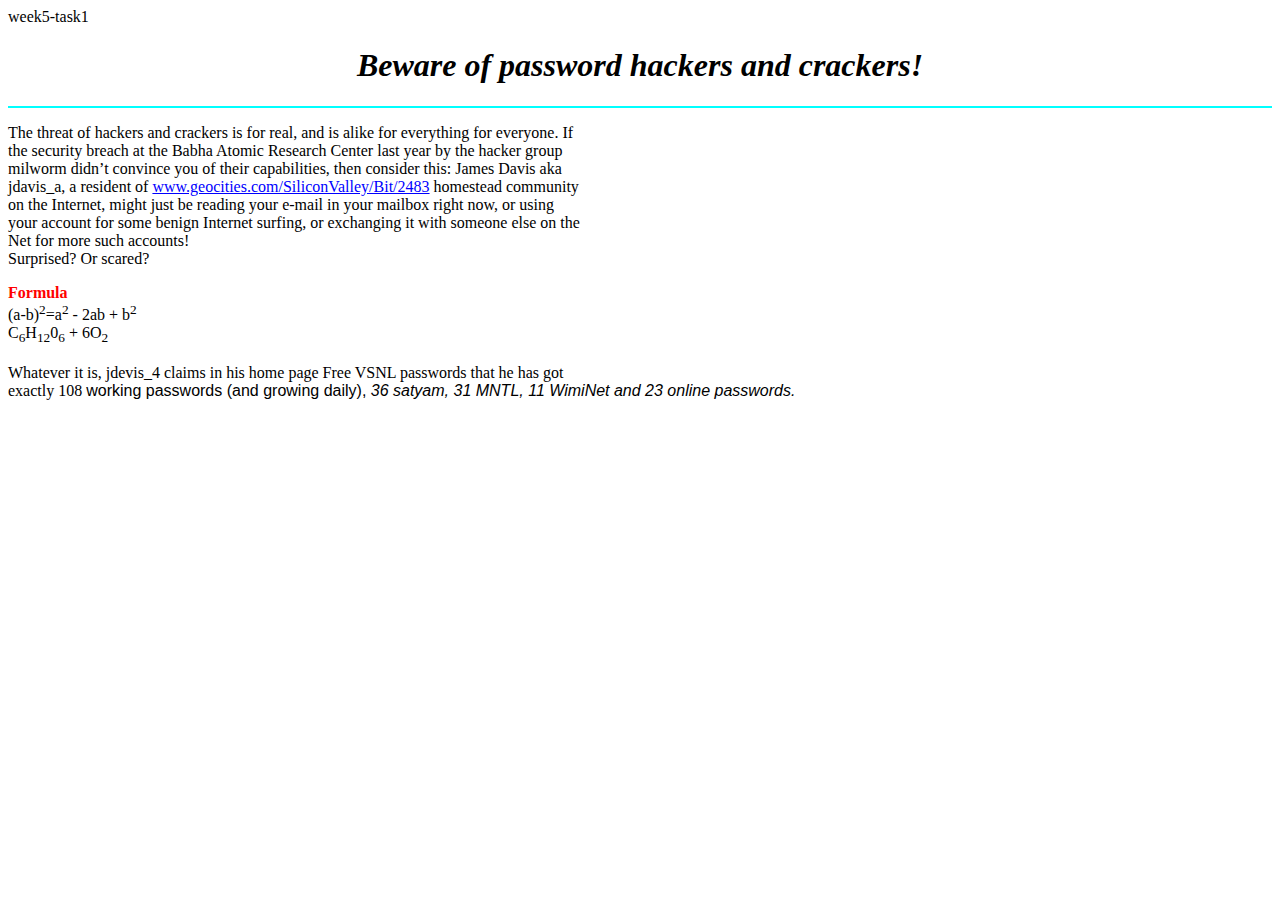
<file: weekly task/html assignment/week task/week 5 task 1.html>
<!DOCTYPE html>
<html lang="en">
<head>
    week5-task1
</head>
<body>
    <h1 align="center"><i>Beware of password hackers and crackers!</i></h1>
    <hr color=#00FFFF>
    <p>
        The threat of hackers and crackers is for real, and is alike for everything for everyone. If<br> 
        the security breach at the Babha Atomic Research Center last year by the hacker group <br>
        milworm didn’t convince you of their capabilities, then consider this: James Davis aka <br>
        jdavis_a, a resident of <font color="blue"><u>www.geocities.com/SiliconValley/Bit/2483</u></font> homestead community <br>
        on the Internet, might just be reading your e-mail in your mailbox right now, or using <br>
        your account for some benign Internet surfing, or exchanging it with someone else on the<br>
        Net for more such accounts!<br>
        Surprised? Or scared?<br>
    </p>
    <p><font color="red"><b>Formula</b></font><br>
        (a-b)<sup>2</sup>=a<sup>2</sup> - 2ab + b<sup>2</sup> <BR>
        C<SUB>6</SUB>H<SUB>12</SUB>0<SUB>6</SUB> + 6O<SUB>2</SUB><BR>
        <br>
        Whatever it is, jdevis_4 claims in his home page Free VSNL passwords that he has got<BR>
        exactly 108 <FONT FACE="arial">working passwords (and growing daily), <i>36 satyam, 31 MNTL, 11 WimiNet
        and 23 online passwords.</i></FONT>
    </p>
</body>
</html>
</file>
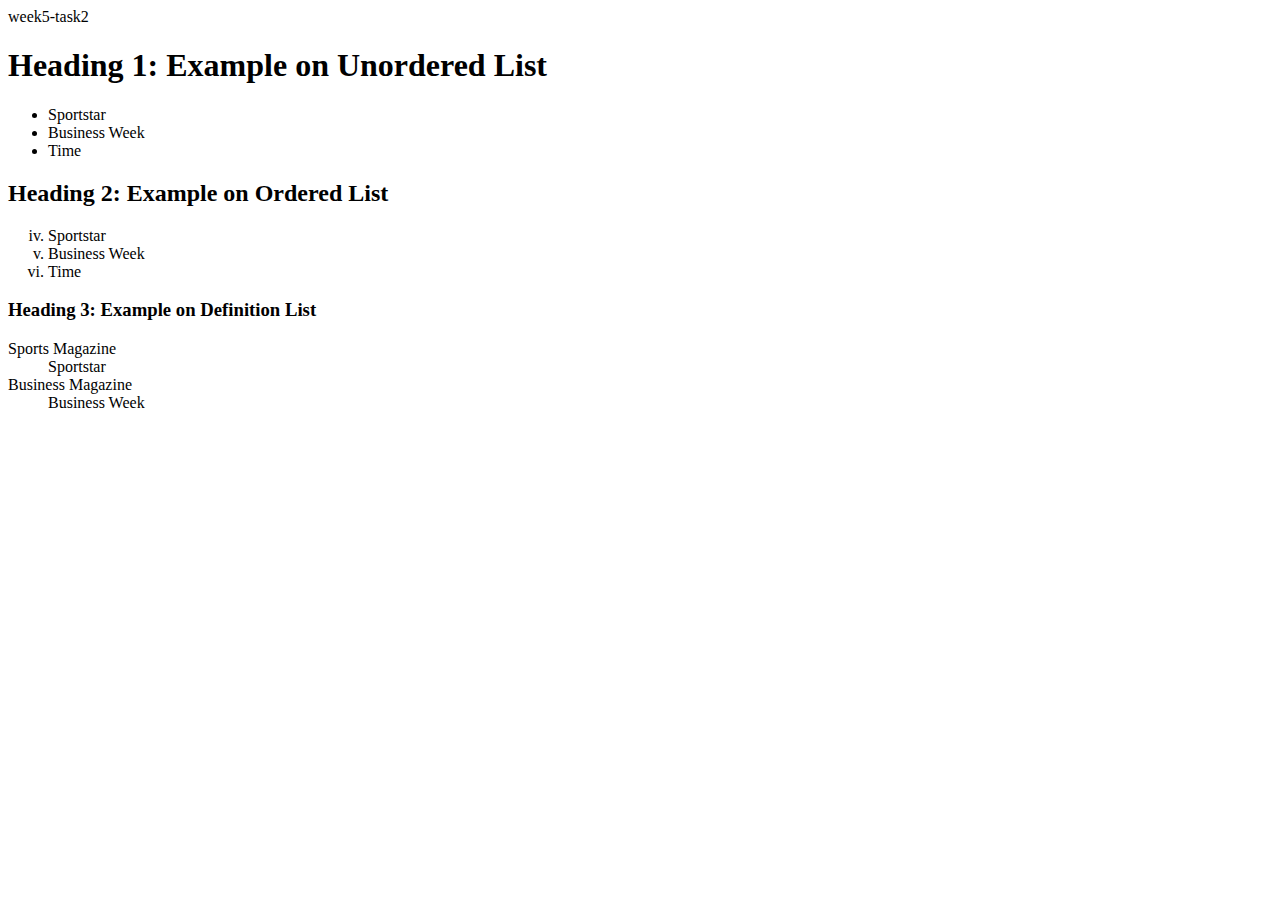
<file: weekly task/html assignment/week task/week 5 task 2.html>
<html>

<head>
week5-task2
</head>

<body>
    <h1>Heading 1: Example on Unordered List</h1>
    <ul>
        <li>Sportstar</li>
        <li>Business Week</li>
        <li>Time</li>
    </ul>
    <h2>Heading 2: Example on Ordered List</h2>
    <ol type="i" start="4">
        <li>Sportstar</li>
        <li>Business Week</li>
        <li>Time</li>
    </ol>
    <h3>Heading 3: Example on Definition List</h3>
    <dl>
        <dt>Sports Magazine</dt>
        <dd>Sportstar</dd>
        <dt>Business Magazine</dt>
        <dd>Business Week</dd>
    </dl>

</body>

</html>
</file>
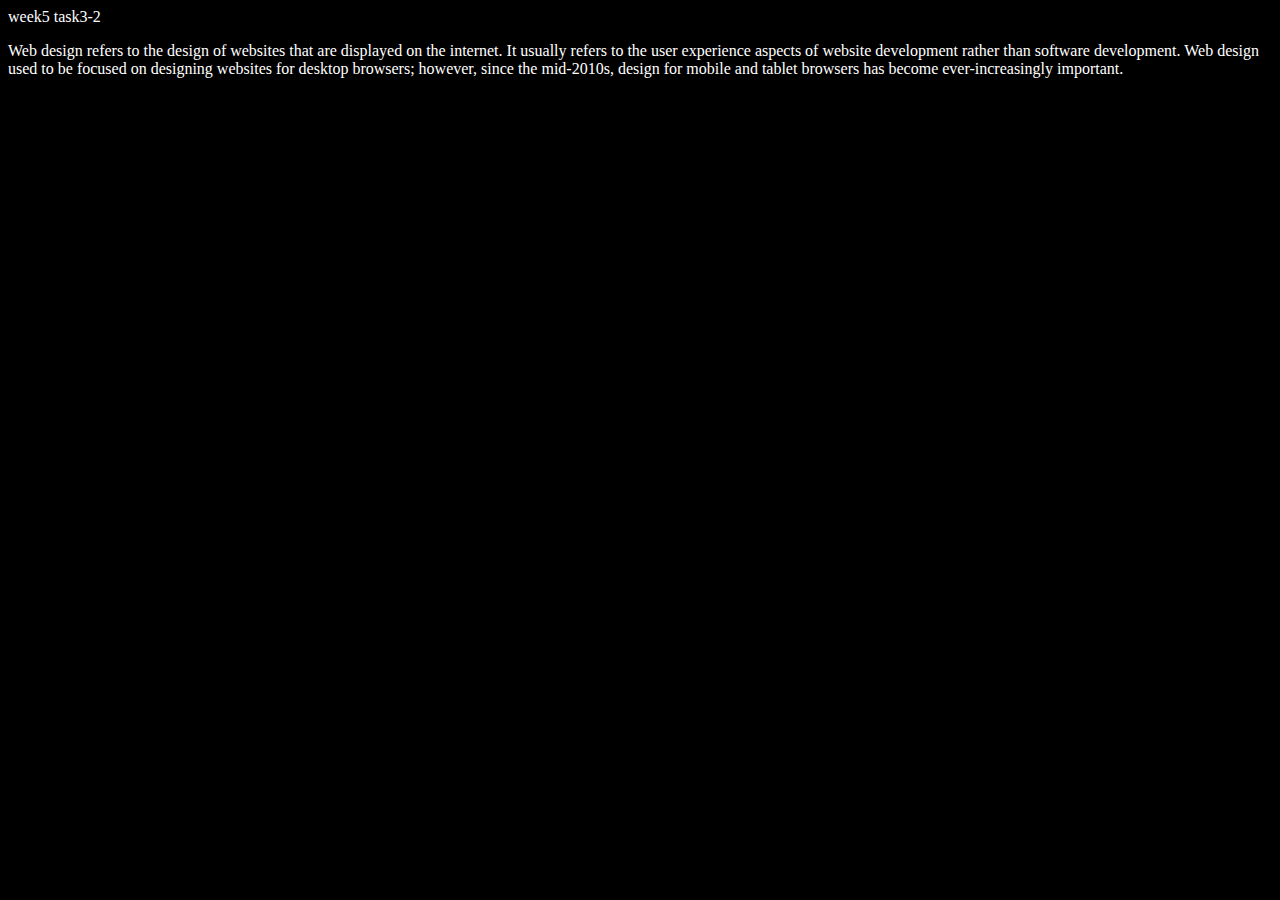
<file: weekly task/html assignment/week task/week 5 task 3-2.html>
<html>
<head>week5 task3-2</head>
<body bgcolor="black" text="white">
<p>
    Web design refers to the design of websites that are displayed on the internet. It usually 
refers to the user experience aspects of website development rather than software 
development. Web design used to be focused on designing websites for desktop 
browsers; however, since the mid-2010s, design for mobile and tablet browsers has 
become ever-increasingly important.
</p>
</body>
</html>
</file>
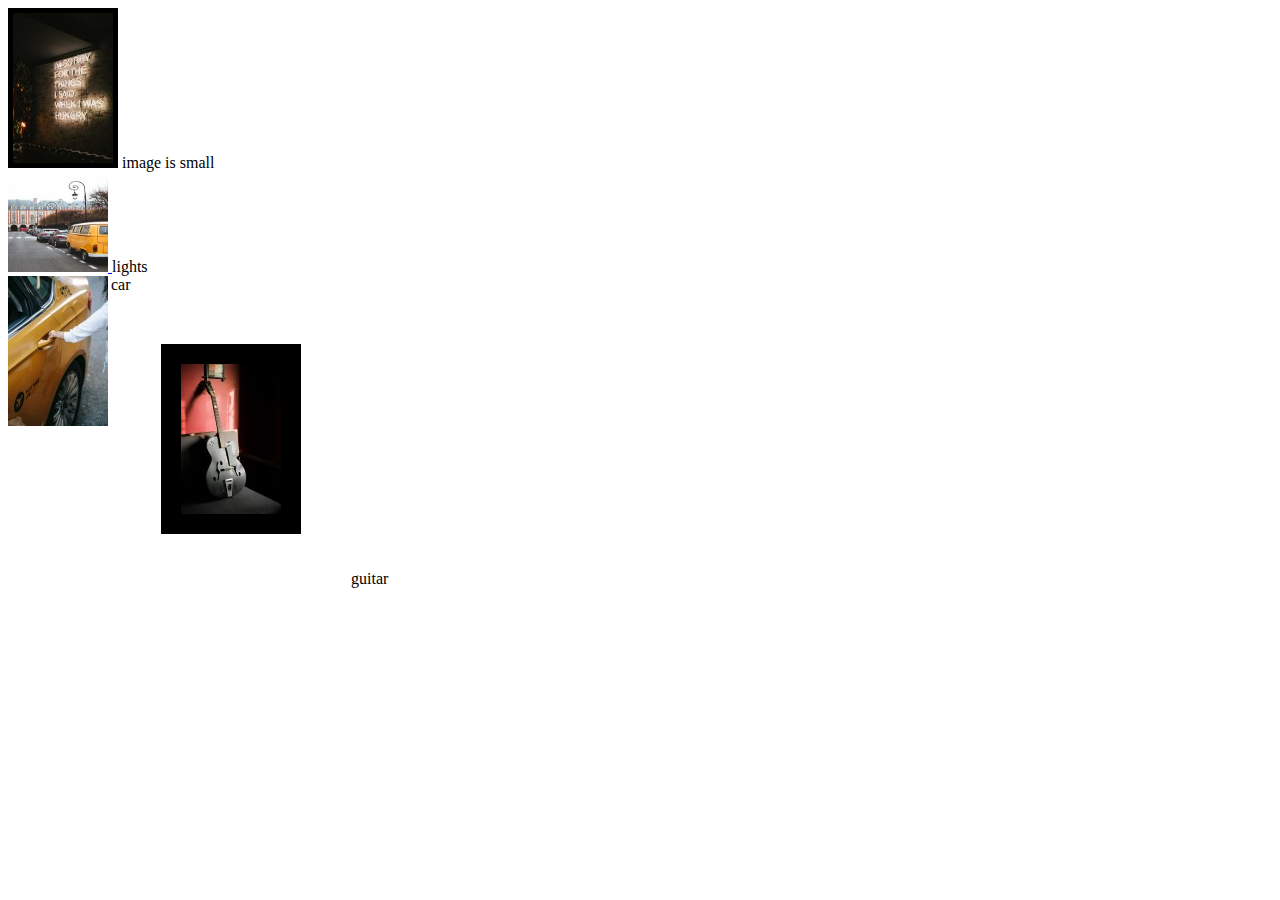
<file: weekly task/html assignment/week task/week 6 task 1.html>
<HTML>
    <HEAD>
        <TITLE> NEW DOC </TITLE>
    </HEAD>
    <body>
        <img src="photo1.jpg" border=5> <p1>image is small</p1><br>
        <a href="pexels-marta-dzedyshko-15843082.jpg"><img src="photo2.jpg" width="100" height="100"> </a> <p2>lights</p2><br>
        <img src="photo3.jpg" align="left"><p3>car</p3><br>
        <img src="photo4.jpg" Hspace="50" Vspace="50" border=20><p4>guitar</p4><br>
    </body>
</HTML>
</file>
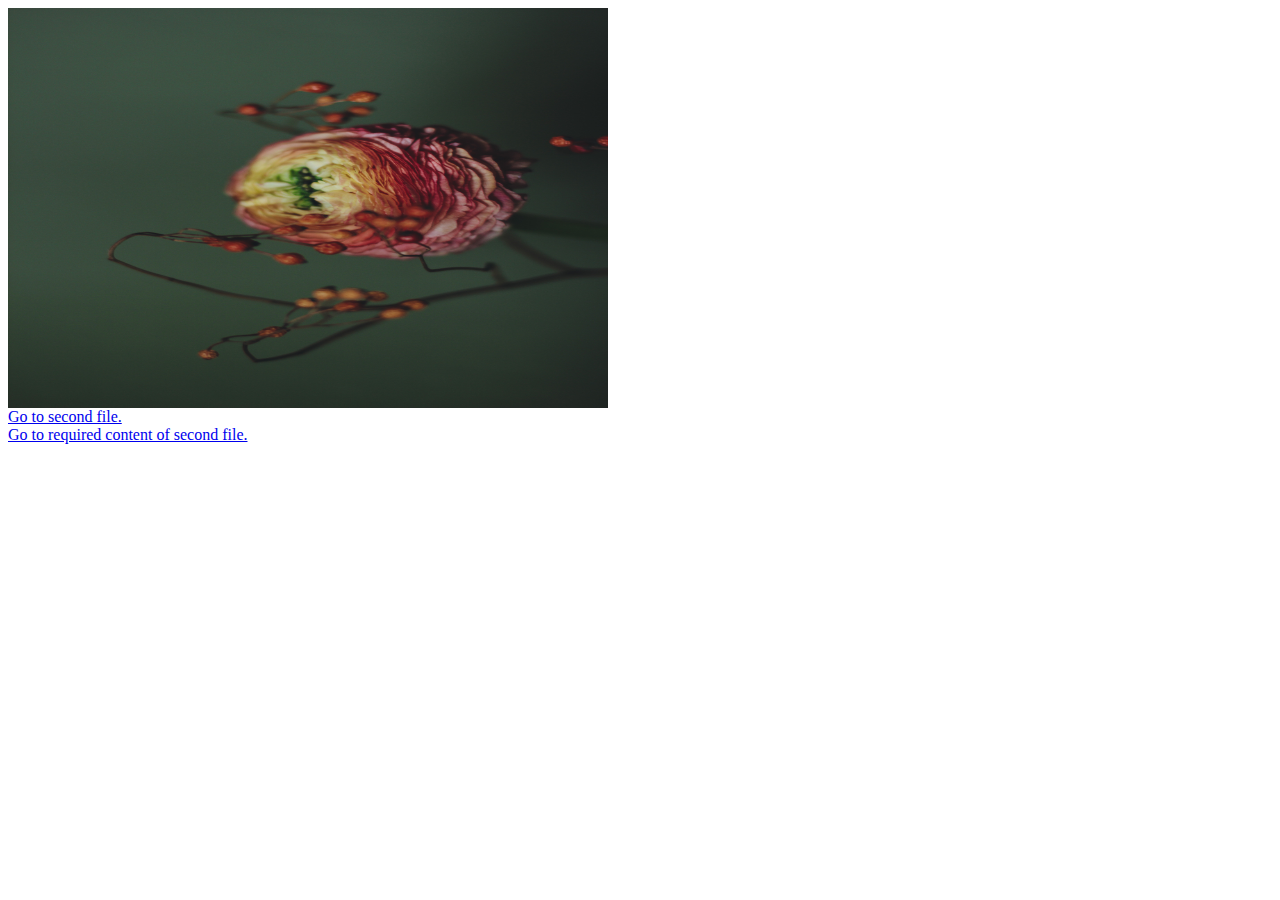
<file: weekly task/html assignment/week task/week 6 task 2.html>
<html>

<head>
</head>

<body>
    <a href="https://www.google.com">
        <img src="pexels-marta-dzedyshko-15843082.jpg" height="400" width="600">
    </a>
    <br>
    <a href="external_link.html">
        Go to second file.
    </a>
    <br>
    <a href="external_link.html#section_name">
        Go to required content of second file.
    </a>
</body>

</html>
</file>
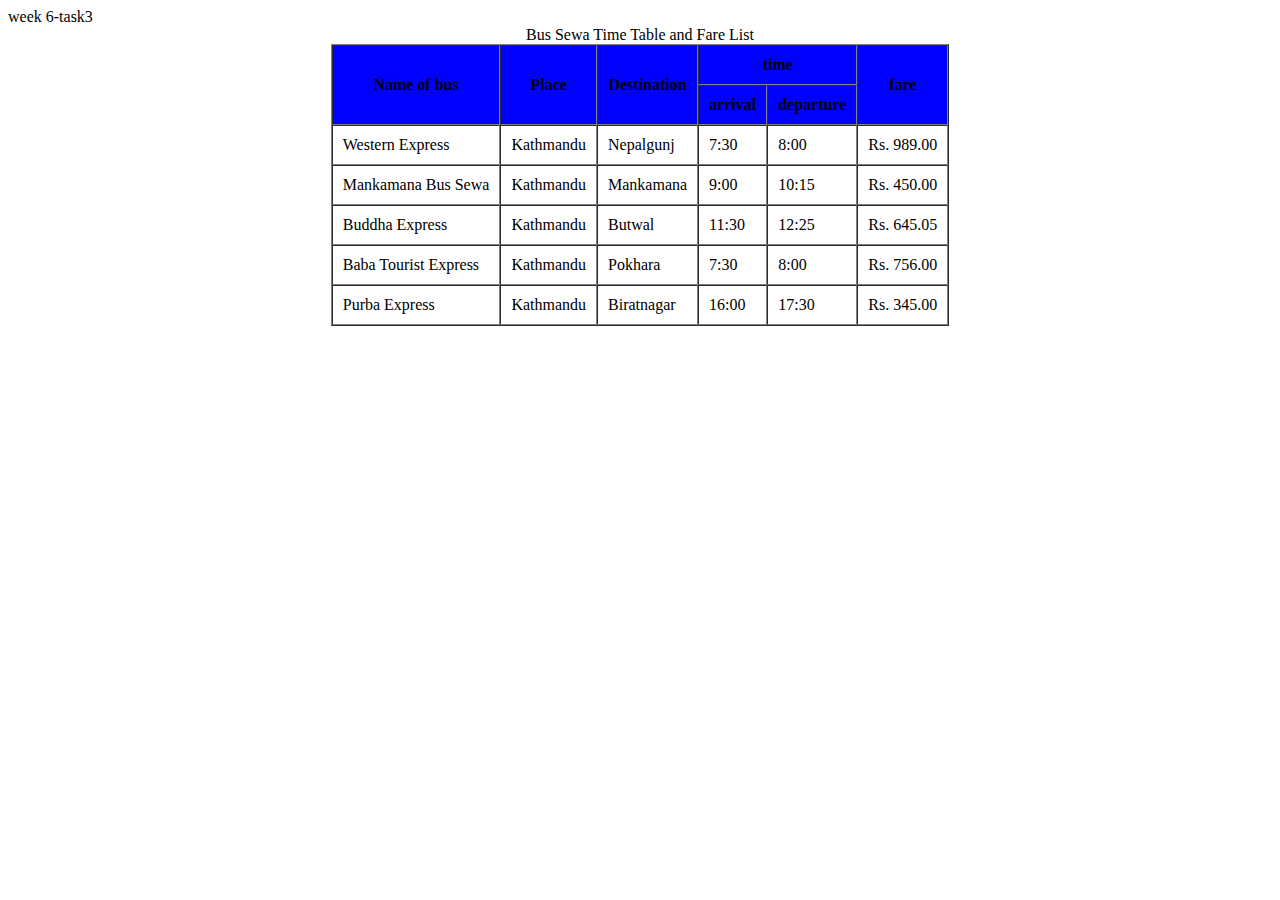
<file: weekly task/html assignment/week task/week 6 task 3.html>
<html>

<head>
    week 6-task3
</head>

<body>
    <table border="1" cellpadding="10" cellspacing="0" align="center">
        <caption>Bus Sewa Time Table and Fare List</caption>
        <tr>
            <th rowspan="2" BGCOLOR="blue">Name of bus</th>
            <th rowspan="2" BGCOLOR="blue">Place</th>
            <th rowspan="2" BGCOLOR="blue">Destination</th>
            <th colspan="2" BGCOLOR="blue">time</th>
            <th rowspan="2" BGCOLOR="blue">fare</th>
        </tr>
        <th BGCOLOR="blue">arrival</th>
        <th BGCOLOR="blue">departure</th>
        <tr>
            <td>Western Express</td>
            <td>Kathmandu</td>
            <td>Nepalgunj</td>
            <td>7:30</td>
            <td>8:00</td>
            <td>Rs. 989.00</td>
        </tr>
        <tr>
            <td>Mankamana Bus Sewa</td>
            <td>Kathmandu</td>
            <td>Mankamana</td>
            <td>9:00</td>
            <td>10:15</td>
            <td>Rs. 450.00</td>
        </tr>
        <tr>
            <td>Buddha Express</td>
            <td>Kathmandu</td>
            <td>Butwal</td>
            <td>11:30</td>
            <td>12:25</td>
            <td>Rs. 645.05</td>
        </tr>
        <tr>
            <td>Baba Tourist Express</td>
            <td>Kathmandu</td>
            <td>Pokhara</td>
            <td>7:30</td>
            <td>8:00</td>
            <td>Rs. 756.00</td>
        </tr>
        <tr>
            <td>Purba Express</td>
            <td>Kathmandu</td>
            <td>Biratnagar</td>
            <td>16:00</td>
            <td>17:30</td>
            <td>Rs. 345.00</td>
        </tr>
    </table>
</body>

</html>
</file>
<file: weekly task/html final car website/style.css>
/* Google Fonts*/
@import url('https://fonts.googleapis.com/css2?family=Poppins:wght@300;400;500;600;700&display=swap');
*{
    font-family: "Poppins", sans-serif;
    margin: 0;
    padding: 0;
    scroll-padding-top: 1rem;
    scroll-behavior: smooth;
    list-style: none;
    text-decoration: none;
    box-sizing: border-box;
}
/*variables*/
:root{
    --main-color: #d90429;
    --text-color: #020102;
    --bg-color: #fff;
}
section{
    padding: 4rem 0 2rem;
}
img{
    width:100%;
}
body{
    color:var(--text-color);
}
.container{
    max-width: 1068px;
    margin-left: auto;
    margin-right: auto;
}
header{
    display: block;
    width: 100%;
    position: fixed;
    top: 0;
    left: 0;
    z-index: 100;
}
.nav{
    display: flex;
    align-items: center;
    justify-content: space-between;
    padding: 20px 35px;
}
#menu-icon{
    font-size: 24px;
    cursor: pointer;
    color: var(--text-color);
    display: none;
}
.logo{
    font-size: 1.2rem;
    font-weight: 700;
    color: var(--text-color);
}
.logo span{
    color: var(--main-color);
}
.navbar{
    display: flex;
    column-gap: 2rem;
}
.navbar a{
    color: var(--text-color);
    font-size: 1rem;
    text-transform: uppercase;
    font-weight: 500;
}
.navbar a:hover, 
.navbar .active{
    color: var(--main-color);
    border-bottom: 3px solid var(--main-color);
}
#search-icon{
    font-size: 24px;
    cursor: pointer;
    color: var(--bg-color);
}
.search-box{
    position: absolute;
    top: 110%;
    right: 0;
    left: 0;
    background: var(--bg-color);
    box-shadow: 4px 4px 20px rgb(15 54 55 / 10%);
    border: 1px solid var(--main-color);
    border-radius: 0.5rem;
    clip-path: circle(0% at 100% 0%); 
}
.search-box.active{
   clip-path: circle(144% at 100% 0%); 
   transition: 0.4s;
}
.search-box input{
    width: 100%;
    padding: 20px;
    border:none ;
    outline: none;
    background: transparent;
    font-size: 1rem;
}
.home{
    max-width: 1300px;
    margin: auto;
    width: 100%;
    min-height:640px;
    display: flex;
    align-items: center;
    background: url(Background-home.png);
    background-repeat: no-repeat;
    background-size: cover;
    background-position: center left;
}
.home-text{
    padding-left: 130px;
}
.home-text h1{
    font-size: 2.4rem;
}
.home-text span{
    color: var(--main-color);
}
.home-text p{
    font-size: 0.938 rem;
    font-weight:300 ;
    margin: 0.5rem 0 1.2rem;
}
.btn{
    padding: 10px 22px;
    background: var(--main-color);
    color: var(--bg-color);
    font-weight: 400;
}
.btn:hover{
    background: #fd052f;
}
.heading{
    text-align: center;
}
.heading span{
    font-weight: 500;
    color: var(--main-color);
}
.heading p {
    font-size: 0.938rem;
    font-weight: 300;
}
.cars-container{
    display: flex;
    flex-wrap: wrap;
    gap: 2rem;
    margin-top: 2rem;
}
.cars-container .box{
    flex: 1 1 17rem;
    position: relative;
    height: 200px;
    border-radius: 0.5rem;
    overflow: hidden;
}
.cars-container .box img{
    width: 100%;
    height: 100%;
    object-fit: cover;
    overflow: hidden;
}
.cars-container .box img:hover{
    transform: scale(1.1);
    transition: 0.5s;
}
.cars-conatiner .box h2{
    position: absolute;
    bottom: 1rem;
    left: 1rem;
    font-weight: 400;
    font-size: 1rem;
    background: var(--bg-color);
    padding: 8px;
    border-radius: 0.5rem;
}
.cars-conatiner .box:hover h2{
    background: var(--main-color);
    color: var(--bg-color);
}
.about{
   display: flex;
   flex-wrap: wrap;
   align-items: center;
   gap: 1.5rem; 
}
.about-img{
   flex: 1 1 21rem;
}
.about-text{
   flex: 1 1 21rem;
}
.about-text span {
   font-weight: 500;
   color: var(--main-color);
}
.about-text h2{
   font-size: 1.7rem;
}
.about-text p{
   font-size: 0.938rem;
   margin: 0.5rem 0 1.4rem;
}
.parts-container{
    display: flex;
    flex-wrap: wrap;
    gap: 2rem;
    margin-top: 2rem;
}
.parts-container .box{
    flex: 1 1 17rem;
    position: relative;
    padding: 20px;
    display: flex;
    flex-direction: column;
    background: #f6f6f6;
    border-radius: 0.5rem;
}
.parts-container .box img{
    width: 100%;
    height: 150px;
    object-fit: contain;
    object-position: center;
    margin-bottom: 1rem;
}
.parts-container .box h3{
    font-size: 1.1rem;
    font-weight: 600;
}
.parts-container .box span{
    font-size: 1.1rem;
    font-weight: 600;
    color: var(--main-color);
}
.parts-container .box .bx{
    color: var(--main-color);
    margin: 0.8rem 0;
}
.parts-container .box .btn{
    max-width: 120px;
}
.parts-container .box .details{
    display: flex;
    align-items: center;
    position: absolute;
    bottom: 1.8rem;
    right: 1rem;
    font-size: 1rem;
    color: var(--text-color);
}
.parts-container .box .details:hover{
    color: var(--main-color);
    text-decoration: underline;

}
.blog-container{
    display: flex;
    flex-wrap: wrap;
    gap: 2rem;
    margin-top: 2rem;
}
.blog-container .box{
    flex: 1 1 13rem;
    padding: 20px;
}
.blog-container .box:hover {
    background: #b0c2bc;
}
.blog-container .box span{
    font-size: 0.8rem;
    color: var(--main-color);
}
.blog-container h3{
    font-size: 1.2rem;
}
.blog-container .box p{
    font-size: 0.93rem;
    margin: 4px 0;
}
.blog-container .box .blog-btn{
    display: flex;
    align-items: center;
    column-gap: 4px;
    color: var(--text-color);
}
.blog-container .box .blog-btn .bx{
    column-gap: 4px;
}
.blog-container .box .blog-btn:hover {
    color: var(--main-color);
    column-gap: 0.7rem;
    transition: 0.4s;
}
.footer{
    background: var(--text-color);
    color: #f6f6f6;
    border-top: 2px solid var(--main-color);
}
.footer-container{
    display: flex;
    justify-content: space-between;
    gap: 1rem;
}
.footer-container .logo{
    color: var(--bg-color);
    margin-bottom: 1rem;
}
.footer-container .footer-box{
    display: flex;
    flex-direction: column;
}
.social{
    display: flex;
    align-items: center;
}
.social a{
    font-size: 24px;
    color: var(--bg-color);
    margin-right: 1rem;
}
.social a:hover{
    color: var(--main-color);
}
.footer-box h3{
    font-size: 1.1rem;
    font-weight: 400;
    margin-bottom: 1rem;
}
.footer-box a,
.footer-box p {
    color: #818181;
    margin-bottom: 10px;
}
.footer-box a:hover{
    color: var(--bg-color) ;
}
.copyright{
    padding: 20px;
    text-align: center;
    color: var(--bg-color);
    background: var(--text-color);
}
/*making responsive*/
@media (max-width:1320){
    .container{
        margin-left: 1rem;
        margin-right: 1rem;
    }
}
@media (max-width: 1320){
    .nav{
        padding: 15px 20px;
    }
    section {
        padding: 3rem 0 1rem;
    }
    .home-text {
        padding-left: 2rem;
    }
    .home-text h1 {
        font-size: 2.1rem;
    }
}
@media (max-width: 920px){
    #search-icon{
        color: var(--text-color);
    }
}
@media(max-width: 991px){
    .search-box input{
        padding: 15px;
    }
    .nav{
        padding: 10px 0;
    }
    #menu-icon {
        display: initial;
    }
    .navbar {
        position: absolute;
        top: 100;
        right: 0;
        left: 0;
        display: flex;
        flex-direction: column;
        background: var(--bg-color);
        row-gap: 0.5rem;
        text-align: center;
        box-shadow: 4px 4px 20px rgb(15 54 55 / 20%);
    }
    .navbar a {
        display: block;
        padding: 15px;
    }
    .navbar a:hover,
    .navbar .active{
        border-bottom: none;
        background: var(--main-color);
        color: var(--bg-color);
    }
}
</file>
<file: weekly task/html final car website/style conatct.css>
body {
    font-family: Arial, Helvetica, sans-serif;
  }
  
  * {
    box-sizing: border-box;
  }
  
  /* Style inputs */
  input[type=text], select, textarea {
    width: 100%;
    padding: 12px;
    border: 1px solid #ccc;
    margin-top: 6px;
    margin-bottom: 16px;
    resize: vertical;
  }
  
  input[type=submit] {
    background-color: #fd052f;
    color: white;
    padding: 12px 20px;
    border: none;
    cursor: pointer;
  }
  
  input[type=submit]:hover {
    background-color: #fd052f;
  }
  input[type=reset] {
    background-color: #fd052f;
    color: white;
    padding: 12px 20px;
    border: none;
    cursor: pointer;
  }
  input[type=reset]:hover {
    background-color: #fd052f;
  }
  
  /* Style the container/contact section */
  .container {
    border-radius: 5px;
    background-color: #b0c2bc;
    padding: 10px;
  }
  
  /* Create two columns that float next to eachother */
  .column {
    float: left;
    width: 50%;
    margin-top: 6px;
    padding: 20px;
  }
  
  /* Clear floats after the columns */
  .row:after {
    content: "";
    display: table;
    clear: both;
  }
  
  /* Responsive layout - when the screen is less than 600px wide, make the two columns stack on top of each other instead of next to each other */
  @media screen and (max-width: 600px) {
    .column, input[type=submit] {
      width: 100%;
      margin-top: 0;
    }
  }
</file>
